<file: index.html>
<!DOCTYPE html>
<html lang="en">
<head>
  <meta charset="UTF-8">
  <meta name="viewport" content="width=device-width, initial-scale=1.0">
  <title>Thomas Detillion — Building relationships. Teaching complexity. Solving problems.</title>
  <meta name="description" content="Thomas Detillion is a go-to-market professional exploring Solutions Consultant and Strategic Customer Success roles at B2B SaaS companies in Chicago.">
  <meta name="google-site-verification" content="zpq_4r4ZBmr0C5rzTyhCXqC9Ya4WA8hEkmL8poquJMU" />
  <link rel="preconnect" href="https://fonts.googleapis.com">
  <link rel="preconnect" href="https://fonts.gstatic.com" crossorigin>
  <link href="https://fonts.googleapis.com/css2?family=Libre+Baskerville:wght@400;700&family=Source+Sans+3:wght@400;500;600&display=swap" rel="stylesheet">
  <style>
    /* ========================================
       CSS Custom Properties
       ======================================== */
    :root {
      --color-bg: #fafaf9;
      --color-bg-alt: #ffffff;
      --color-text: #1c1917;
      --color-text-muted: #57534e;
      --color-text-light: #78716c;
      --color-accent: #b45309;
      --color-accent-light: #fef3c7;
      --color-border: #e7e5e4;
      --color-border-hover: #d6d3d1;

      --font-serif: 'Libre Baskerville', Georgia, serif;
      --font-sans: 'Source Sans 3', system-ui, -apple-system, sans-serif;

      --spacing-xs: 0.5rem;
      --spacing-sm: 1rem;
      --spacing-md: 1.5rem;
      --spacing-lg: 2rem;
      --spacing-xl: 3rem;
      --spacing-2xl: 5rem;

      --max-width: 680px;
      --border-radius: 8px;
    }

    /* ========================================
       Reset & Base Styles
       ======================================== */
    *, *::before, *::after {
      box-sizing: border-box;
      margin: 0;
      padding: 0;
    }

    html {
      font-size: 16px;
      scroll-behavior: smooth;
    }

    body {
      font-family: var(--font-sans);
      font-size: 1.0625rem;
      line-height: 1.7;
      color: var(--color-text);
      background-color: var(--color-bg);
      -webkit-font-smoothing: antialiased;
      -moz-osx-font-smoothing: grayscale;
    }

    /* ========================================
       Animation Keyframes
       ======================================== */
    @keyframes fadeUp {
      from {
        opacity: 0;
        transform: translateY(20px);
      }
      to {
        opacity: 1;
        transform: translateY(0);
      }
    }

    .animate {
      animation: fadeUp 0.6s ease-out forwards;
      opacity: 0;
    }

    .animate-delay-1 { animation-delay: 0.1s; }
    .animate-delay-2 { animation-delay: 0.2s; }
    .animate-delay-3 { animation-delay: 0.3s; }
    .animate-delay-4 { animation-delay: 0.4s; }
    .animate-delay-5 { animation-delay: 0.5s; }
    .animate-delay-6 { animation-delay: 0.6s; }

    /* ========================================
       Layout
       ======================================== */
    .container {
      max-width: var(--max-width);
      margin: 0 auto;
      padding: var(--spacing-lg) var(--spacing-md);
    }

    section {
      margin-bottom: var(--spacing-2xl);
    }

    /* ========================================
       Typography
       ======================================== */
    h1, h2, h3 {
      font-family: var(--font-serif);
      font-weight: 700;
      line-height: 1.3;
    }

    h1 {
      font-size: 2.5rem;
      letter-spacing: -0.02em;
    }

    h2 {
      font-size: 1.5rem;
      margin-bottom: var(--spacing-md);
      color: var(--color-text);
    }

    h3 {
      font-size: 1.125rem;
      font-weight: 400;
    }

    p {
      margin-bottom: var(--spacing-sm);
      color: var(--color-text-muted);
    }

    p:last-child {
      margin-bottom: 0;
    }

    a {
      color: var(--color-accent);
      text-decoration: none;
      transition: color 0.2s ease;
    }

    a:hover {
      color: var(--color-text);
    }

    /* ========================================
       Header
       ======================================== */
    .header {
      padding: var(--spacing-2xl) 0 var(--spacing-xl);
      text-align: left;
    }

    .header__top {
      display: flex;
      align-items: center;
      gap: var(--spacing-md);
      margin-bottom: var(--spacing-md);
    }

    .header__headshot {
      width: 110px;
      height: 110px;
      border-radius: 50%;
      object-fit: cover;
      border: 3px solid var(--color-bg-alt);
      box-shadow: 0 4px 12px rgba(0, 0, 0, 0.1);
      flex-shrink: 0;
    }

    .header__name {
      margin-bottom: 0;
    }

    .header__contact-row {
      display: flex;
      flex-wrap: wrap;
      gap: 0.5rem;
      align-items: center;
    }

    .header__badge {
      display: inline-flex;
      align-items: center;
      gap: 0.375rem;
      font-size: 0.8125rem;
      color: var(--color-text-light);
      background-color: var(--color-bg-alt);
      border: 1px solid var(--color-border);
      padding: 0.375rem 0.75rem;
      border-radius: 100px;
      text-decoration: none;
      transition: border-color 0.2s ease, color 0.2s ease;
    }

    a.header__badge:hover {
      border-color: var(--color-border-hover);
      color: var(--color-text);
    }

    .header__badge svg {
      width: 14px;
      height: 14px;
      fill: currentColor;
    }

    /* ========================================
       Section Titles
       ======================================== */
    .section-title {
      font-family: var(--font-serif);
      font-size: 1.375rem;
      font-weight: 700;
      color: var(--color-text);
      margin-bottom: var(--spacing-md);
    }

    .section-subtitle {
      font-family: var(--font-serif);
      font-size: 1rem;
      font-weight: 700;
      color: var(--color-text);
      margin-bottom: var(--spacing-xs);
    }

    .section-intro {
      font-size: 1.0625rem;
      color: var(--color-text-muted);
      margin-bottom: var(--spacing-md);
    }

    /* ========================================
       About Section
       ======================================== */
    .about-grid {
      display: grid;
      gap: var(--spacing-lg);
    }

    .about-column p {
      font-size: 1.0625rem;
    }

    /* ========================================
       Experience Section
       ======================================== */
    .experience-item {
      padding: var(--spacing-md);
      margin: 0 calc(-1 * var(--spacing-md));
      border-radius: var(--border-radius);
      transition: transform 0.2s ease, box-shadow 0.2s ease, background-color 0.2s ease;
    }

    .experience-item:hover {
      transform: scale(1.02);
      background-color: var(--color-bg-alt);
      box-shadow: 0 4px 12px rgba(0, 0, 0, 0.06);
    }

    .experience-item + .experience-item {
      border-top: 1px solid var(--color-border);
    }

    .experience-item__header {
      display: flex;
      justify-content: space-between;
      align-items: flex-start;
      flex-wrap: wrap;
      gap: var(--spacing-xs);
      margin-bottom: 0.25rem;
    }

    .experience-item__title {
      font-family: var(--font-serif);
      font-size: 1.0625rem;
      font-weight: 700;
      color: var(--color-text);
    }

    .experience-item__dates {
      font-size: 0.875rem;
      color: var(--color-text-light);
      white-space: nowrap;
    }

    .experience-item__company {
      font-size: 0.9375rem;
      color: var(--color-text-muted);
      margin-bottom: 0.5rem;
    }

    .experience-item__description {
      font-size: 0.9375rem;
      color: var(--color-text-muted);
      margin-bottom: 0;
    }

    .experience-item__bullets {
      list-style: none;
      margin-top: 0.5rem;
    }

    .experience-item__bullets li {
      position: relative;
      padding-left: var(--spacing-md);
      margin-bottom: 0.375rem;
      font-size: 0.9375rem;
      color: var(--color-text-muted);
    }

    .experience-item__bullets li:last-child {
      margin-bottom: 0;
    }

    .experience-item__bullets li .bullet-icon {
      position: absolute;
      left: 0;
      top: 0.125rem;
      font-size: 0.875rem;
    }

    /* ========================================
       Leadership Cards
       ======================================== */
    .card-grid {
      display: grid;
      gap: var(--spacing-sm);
    }

    .card {
      display: block;
      position: relative;
      background: var(--color-bg-alt);
      border: 1px solid var(--color-border);
      border-radius: var(--border-radius);
      padding: var(--spacing-md);
      text-decoration: none;
      transition: transform 0.2s ease, border-color 0.2s ease, box-shadow 0.2s ease;
    }

    .card:hover {
      transform: translateY(-4px);
      border-color: var(--color-border-hover);
      box-shadow: 0 8px 16px rgba(0, 0, 0, 0.08);
    }

    .card:hover .card__external {
      transform: translate(2px, -2px);
    }

    .card__external {
      position: absolute;
      top: var(--spacing-sm);
      right: var(--spacing-sm);
      width: 14px;
      height: 14px;
      color: var(--color-text-light);
      transition: transform 0.2s ease;
    }

    .card__external svg {
      width: 100%;
      height: 100%;
      fill: currentColor;
    }

    .card__org {
      font-family: var(--font-serif);
      font-size: 1rem;
      font-weight: 700;
      color: var(--color-text);
      margin-bottom: 0.125rem;
      padding-right: 1.25rem;
    }

    .card__role {
      font-size: 0.875rem;
      color: var(--color-accent);
      margin-bottom: 0.5rem;
    }

    .card__description {
      font-size: 0.9375rem;
      color: var(--color-text-muted);
      margin-bottom: 0;
    }

    /* ========================================
       Projects/Links Cards
       ======================================== */
    .link-card {
      display: flex;
      align-items: center;
      gap: var(--spacing-sm);
      background: var(--color-bg-alt);
      border: 1px solid var(--color-border);
      border-radius: var(--border-radius);
      padding: var(--spacing-md);
      text-decoration: none;
      transition: border-color 0.2s ease, box-shadow 0.2s ease;
    }

    .link-card:hover {
      border-color: var(--color-border-hover);
      box-shadow: 0 2px 8px rgba(0, 0, 0, 0.04);
    }

    .link-card:hover .link-card__arrow {
      transform: translateX(4px);
    }

    .link-card__icon {
      width: 40px;
      height: 40px;
      display: flex;
      align-items: center;
      justify-content: center;
      background-color: var(--color-bg);
      border-radius: var(--border-radius);
      flex-shrink: 0;
    }

    .link-card__icon svg {
      width: 20px;
      height: 20px;
      fill: var(--color-text-muted);
    }

    .link-card__content {
      flex: 1;
      min-width: 0;
    }

    .link-card__title {
      font-family: var(--font-serif);
      font-size: 1rem;
      font-weight: 700;
      color: var(--color-text);
      margin-bottom: 0;
    }

    .link-card__subtitle {
      font-size: 0.875rem;
      color: var(--color-text-light);
      margin-bottom: 0;
    }

    .link-card__arrow {
      width: 20px;
      height: 20px;
      color: var(--color-text-light);
      transition: transform 0.2s ease;
      flex-shrink: 0;
    }

    .link-card__arrow svg {
      width: 100%;
      height: 100%;
      fill: currentColor;
    }

    .links-grid {
      display: grid;
      gap: var(--spacing-sm);
    }

    /* ========================================
       Navigation
       ======================================== */
    .nav {
      position: sticky;
      top: 0;
      background-color: var(--color-bg);
      border-bottom: 1px solid var(--color-border);
      z-index: 100;
      margin: 0 calc(-1 * var(--spacing-md));
      padding: 0 var(--spacing-md);
    }

    .nav__list {
      display: flex;
      gap: var(--spacing-md);
      list-style: none;
      overflow-x: auto;
      padding: var(--spacing-sm) 0;
      margin: 0;
      -webkit-overflow-scrolling: touch;
    }

    .nav__list::-webkit-scrollbar {
      display: none;
    }

    .nav__link {
      font-size: 0.875rem;
      font-weight: 500;
      color: var(--color-text-muted);
      text-decoration: none;
      white-space: nowrap;
      transition: color 0.2s ease;
      position: relative;
    }

    .nav__link::after {
      content: '';
      position: absolute;
      bottom: -2px;
      left: 0;
      width: 0;
      height: 2px;
      background-color: var(--color-accent);
      transition: width 0.2s ease;
    }

    .nav__link:hover::after {
      width: 100%;
    }

    .nav__link:hover,
    .nav__link--active {
      color: var(--color-text);
    }

    .nav__link--active {
      color: var(--color-accent);
    }

    .nav__link--active::after {
      width: 100%;
    }

    /* ========================================
       Earlier Chapters Section
       ======================================== */
    .earlier-chapters {
      margin-bottom: var(--spacing-xl);
    }

    .earlier-list {
      list-style: none;
    }

    .earlier-list li {
      padding: var(--spacing-sm) 0;
      border-bottom: 1px solid var(--color-border);
      font-size: 0.9375rem;
      color: var(--color-text-muted);
    }

    .earlier-list li:first-child {
      padding-top: 0;
    }

    .earlier-list li:last-child {
      border-bottom: none;
      padding-bottom: 0;
    }

    .earlier-list__org {
      font-weight: 600;
      color: var(--color-text);
    }

    .earlier-list__role {
      color: var(--color-text-light);
    }

    .earlier-list__desc {
      display: block;
      margin-top: 0.25rem;
      font-size: 0.875rem;
      color: var(--color-text-light);
    }

    /* ========================================
       Footer
       ======================================== */
    .footer {
      padding: var(--spacing-xl) 0;
      border-top: 1px solid var(--color-border);
      text-align: center;
    }

    .footer__copyright {
      font-size: 0.8125rem;
      color: var(--color-text-light);
      margin-bottom: 0;
    }

    /* ========================================
       Responsive Styles
       ======================================== */
    @media (min-width: 640px) {
      .container {
        padding: var(--spacing-xl) var(--spacing-lg);
      }

      .header {
        padding: var(--spacing-2xl) 0;
      }

      h1 {
        font-size: 3rem;
      }

      .header__headshot {
        width: 120px;
        height: 120px;
      }

      .card-grid {
        grid-template-columns: repeat(3, 1fr);
      }

      .about-grid {
        grid-template-columns: 1fr 1fr;
      }

      .links-grid {
        grid-template-columns: repeat(1, 1fr);
      }

      .nav {
        margin: 0 calc(-1 * var(--spacing-lg));
        padding: 0 var(--spacing-lg);
      }
    }

    @media (max-width: 639px) {
      h1 {
        font-size: 2rem;
      }

      .header__top {
        flex-direction: column;
        text-align: center;
      }

      .header__headshot {
        width: 100px;
        height: 100px;
      }

      .header__contact-row {
        justify-content: center;
      }

      .header__contact-row {
        gap: 0.375rem;
      }

      .experience-item__header {
        flex-direction: column;
        gap: 0.125rem;
      }

      .card-grid {
        grid-template-columns: 1fr;
      }

      .about-grid {
        grid-template-columns: 1fr;
      }
    }
  </style>
</head>
<body>
  <div class="container">

    <!-- ========================================
         Navigation
         ======================================== -->
    <nav class="nav">
      <ul class="nav__list">
        <li><a href="#about" class="nav__link">About</a></li>
        <li><a href="#experience" class="nav__link">Experience</a></li>
        <li><a href="#leadership" class="nav__link">Leadership</a></li>
        <li><a href="#projects" class="nav__link">Projects</a></li>
      </ul>
    </nav>

    <!-- ========================================
         Header
         ======================================== -->
    <header class="header">
      <div class="header__top animate">
        <img src="headshot.png" alt="Thomas Detillion" class="header__headshot">
        <h1 class="header__name">Thomas Detillion</h1>
      </div>
      <div class="header__contact-row animate animate-delay-1">
        <span class="header__badge">
          <svg xmlns="http://www.w3.org/2000/svg" viewBox="0 0 24 24"><path d="M12 2C8.13 2 5 5.13 5 9c0 5.25 7 13 7 13s7-7.75 7-13c0-3.87-3.13-7-7-7zm0 9.5c-1.38 0-2.5-1.12-2.5-2.5s1.12-2.5 2.5-2.5 2.5 1.12 2.5 2.5-1.12 2.5-2.5 2.5z"/></svg>
          Chicago, IL
        </span>
        <a href="mailto:thomas.detillion@outlook.com" class="header__badge">
          <svg xmlns="http://www.w3.org/2000/svg" viewBox="0 0 24 24"><path d="M20 4H4c-1.1 0-1.99.9-1.99 2L2 18c0 1.1.9 2 2 2h16c1.1 0 2-.9 2-2V6c0-1.1-.9-2-2-2zm0 4l-8 5-8-5V6l8 5 8-5v2z"/></svg>
          thomas.detillion@outlook.com
        </a>
        <a href="tel:+15092908705" class="header__badge">
          <svg xmlns="http://www.w3.org/2000/svg" viewBox="0 0 24 24"><path d="M6.62 10.79c1.44 2.83 3.76 5.14 6.59 6.59l2.2-2.2c.27-.27.67-.36 1.02-.24 1.12.37 2.33.57 3.57.57.55 0 1 .45 1 1V20c0 .55-.45 1-1 1-9.39 0-17-7.61-17-17 0-.55.45-1 1-1h3.5c.55 0 1 .45 1 1 0 1.25.2 2.45.57 3.57.11.35.03.74-.25 1.02l-2.2 2.2z"/></svg>
          (509) 290-8705
        </a>
        <a href="https://linkedin.com/in/thomas-detillion" class="header__badge" target="_blank" rel="noopener noreferrer">
          <svg xmlns="http://www.w3.org/2000/svg" viewBox="0 0 24 24"><path d="M19 0h-14c-2.761 0-5 2.239-5 5v14c0 2.761 2.239 5 5 5h14c2.762 0 5-2.239 5-5v-14c0-2.761-2.238-5-5-5zm-11 19h-3v-11h3v11zm-1.5-12.268c-.966 0-1.75-.79-1.75-1.764s.784-1.764 1.75-1.764 1.75.79 1.75 1.764-.783 1.764-1.75 1.764zm13.5 12.268h-3v-5.604c0-3.368-4-3.113-4 0v5.604h-3v-11h3v1.765c1.396-2.586 7-2.777 7 2.476v6.759z"/></svg>
          LinkedIn
        </a>
      </div>
    </header>

    <!-- ========================================
         About
         ======================================== -->
    <section id="about" class="about animate animate-delay-3">
      <h2 class="section-title">About</h2>
      <div class="about-grid">
        <div class="about-column">
          <p class="section-subtitle">💼 Professional</p>
          <p>I'm a go-to-market professional who thrives at the intersection of strategy, relationships, and enablement.</p>
          <p>My career has taken me from management consulting to startup operations—and through it all, I've discovered my best work happens when I'm teaching stakeholders, building trusted partnerships, and translating complex challenges into clear solutions.</p>
        </div>
        <div class="about-column">
          <p class="section-subtitle">🌎 Personal</p>
          <p>Outside of work, I channel my energy into endurance sports, community leadership, exploring Chicago, optimizing personal finance, learning photography, and reading.</p>
          <p>Prior to living in Chicago I grew up in Spokane, Washington where my passion for the outdoors began. After graduating from Gonzaga, I spent three years in Pittsburgh before landing in Chicago. I'm a huge basketball fan and am on a journey to visit every MLB stadium.</p>
        </div>
      </div>
    </section>

    <!-- ========================================
         Experience
         ======================================== -->
    <section id="experience" class="experience animate animate-delay-4">
      <h2 class="section-title">Experience</h2>

      <div class="experience-item">
        <div class="experience-item__header">
          <span class="experience-item__title">GTM Manager</span>
          <span class="experience-item__dates">2025 — Present</span>
        </div>
        <p class="experience-item__company">Cargado · Series A SaaS startup in freight logistics</p>
        <ul class="experience-item__bullets">
          <li><span class="bullet-icon">🤝</span>Partnered with sales and customer success teams as a strategic advisor on deals and customer relationships</li>
          <li><span class="bullet-icon">⚙️</span>Built and streamlined sales processes from lead to signed contract, reducing manual work and improving efficiency</li>
          <li><span class="bullet-icon">📈</span>Created enablement materials and tools that helped the team close deals faster and serve customers better</li>
        </ul>
      </div>

      <div class="experience-item">
        <div class="experience-item__header">
          <span class="experience-item__title">Strategy & Operations Lead</span>
          <span class="experience-item__dates">2021 — 2025</span>
        </div>
        <p class="experience-item__company">Accenture · Global consulting firm</p>
        <ul class="experience-item__bullets">
          <li><span class="bullet-icon">🎯</span>Guided executive teams through strategic planning workshops and complex technology decisions</li>
          <li><span class="bullet-icon">📊</span>Built business cases and proposals that helped clients evaluate multi-million dollar investments</li>
          <li><span class="bullet-icon">👥</span>Led cross-functional teams through large-scale projects, managing stakeholders and driving delivery</li>
        </ul>
      </div>
    </section>

    <!-- ========================================
         Leadership & Community
         ======================================== -->
    <section id="leadership" class="leadership animate animate-delay-5">
      <h2 class="section-title">Leadership</h2>

      <div class="card-grid">
        <a href="https://youngleadersfund.org" class="card" target="_blank" rel="noopener noreferrer">
          <span class="card__external"><svg xmlns="http://www.w3.org/2000/svg" viewBox="0 0 24 24"><path d="M19 19H5V5h7V3H5c-1.11 0-2 .9-2 2v14c0 1.1.89 2 2 2h14c1.1 0 2-.9 2-2v-7h-2v7zM14 3v2h3.59l-9.83 9.83 1.41 1.41L19 6.41V10h2V3h-7z"/></svg></span>
          <p class="card__org">Young Leaders Fund</p>
          <p class="card__role">Grants Lead</p>
          <p class="card__description">Managing the annual grant program and coordinating 40+ members to support Chicago-area nonprofits.</p>
        </a>

        <a href="https://www.prismaticmovement.org" class="card" target="_blank" rel="noopener noreferrer">
          <span class="card__external"><svg xmlns="http://www.w3.org/2000/svg" viewBox="0 0 24 24"><path d="M19 19H5V5h7V3H5c-1.11 0-2 .9-2 2v14c0 1.1.89 2 2 2h14c1.1 0 2-.9 2-2v-7h-2v7zM14 3v2h3.59l-9.83 9.83 1.41 1.41L19 6.41V10h2V3h-7z"/></svg></span>
          <p class="card__org">Prismatic</p>
          <p class="card__role">Associate Board Member</p>
          <p class="card__description">Driving event programming, mentorship initiatives, and engagement for emerging nonprofit leaders.</p>
        </a>

        <a href="https://chicagoinnovation.com" class="card" target="_blank" rel="noopener noreferrer">
          <span class="card__external"><svg xmlns="http://www.w3.org/2000/svg" viewBox="0 0 24 24"><path d="M19 19H5V5h7V3H5c-1.11 0-2 .9-2 2v14c0 1.1.89 2 2 2h14c1.1 0 2-.9 2-2v-7h-2v7zM14 3v2h3.59l-9.83 9.83 1.41 1.41L19 6.41V10h2V3h-7z"/></svg></span>
          <p class="card__org">Chicago Innovation</p>
          <p class="card__role">Mentor Program</p>
          <p class="card__description">Developing and presenting solutions for partner organizations as part of the innovation community.</p>
        </a>
      </div>
    </section>

    <!-- ========================================
         Projects
         ======================================== -->
    <section id="projects" class="projects animate animate-delay-6">
      <h2 class="section-title">Projects</h2>
      <p class="section-intro">Things I'm building and places to find me online.</p>

      <div class="links-grid">
        <a href="https://linkedin.com/in/thomas-detillion" class="link-card" target="_blank" rel="noopener noreferrer">
          <div class="link-card__icon">
            <svg xmlns="http://www.w3.org/2000/svg" viewBox="0 0 24 24"><path d="M19 0h-14c-2.761 0-5 2.239-5 5v14c0 2.761 2.239 5 5 5h14c2.762 0 5-2.239 5-5v-14c0-2.761-2.238-5-5-5zm-11 19h-3v-11h3v11zm-1.5-12.268c-.966 0-1.75-.79-1.75-1.764s.784-1.764 1.75-1.764 1.75.79 1.75 1.764-.783 1.764-1.75 1.764zm13.5 12.268h-3v-5.604c0-3.368-4-3.113-4 0v5.604h-3v-11h3v1.765c1.396-2.586 7-2.777 7 2.476v6.759z"/></svg>
          </div>
          <div class="link-card__content">
            <p class="link-card__title">LinkedIn</p>
            <p class="link-card__subtitle">Connect with me</p>
          </div>
          <div class="link-card__arrow">
            <svg xmlns="http://www.w3.org/2000/svg" viewBox="0 0 24 24"><path d="M8.59 16.59L13.17 12 8.59 7.41 10 6l6 6-6 6-1.41-1.41z"/></svg>
          </div>
        </a>

        <a href="https://tdetillion.github.io/worth-it-fi" class="link-card" target="_blank" rel="noopener noreferrer">
          <div class="link-card__icon">
            <svg xmlns="http://www.w3.org/2000/svg" viewBox="0 0 24 24"><path d="M11.8 10.9c-2.27-.59-3-1.2-3-2.15 0-1.09 1.01-1.85 2.7-1.85 1.78 0 2.44.85 2.5 2.1h2.21c-.07-1.72-1.12-3.3-3.21-3.81V3h-3v2.16c-1.94.42-3.5 1.68-3.5 3.61 0 2.31 1.91 3.46 4.7 4.13 2.5.6 3 1.48 3 2.41 0 .69-.49 1.79-2.7 1.79-2.06 0-2.87-.92-2.98-2.1h-2.2c.12 2.19 1.76 3.42 3.68 3.83V21h3v-2.15c1.95-.37 3.5-1.5 3.5-3.55 0-2.84-2.43-3.81-4.7-4.4z"/></svg>
          </div>
          <div class="link-card__content">
            <p class="link-card__title">Worth It FI</p>
            <p class="link-card__subtitle">Writing about personal finance, saving, and building wealth early</p>
          </div>
          <div class="link-card__arrow">
            <svg xmlns="http://www.w3.org/2000/svg" viewBox="0 0 24 24"><path d="M8.59 16.59L13.17 12 8.59 7.41 10 6l6 6-6 6-1.41-1.41z"/></svg>
          </div>
        </a>

        <a href="https://tdetillion.github.io/strava-tracker/" class="link-card" target="_blank" rel="noopener noreferrer">
          <div class="link-card__icon">
            <svg xmlns="http://www.w3.org/2000/svg" viewBox="0 0 24 24"><path d="M15.387 17.944l-2.089-4.116h-3.065L15.387 24l5.15-10.172h-3.066m-7.008-5.599l2.836 5.598h4.172L10.463 0l-7 13.828h4.169"/></svg>
          </div>
          <div class="link-card__content">
            <p class="link-card__title">Strava Training Tracker</p>
            <p class="link-card__subtitle">Automated pipeline logging workouts with real-time weather data to Google Sheets</p>
          </div>
          <div class="link-card__arrow">
            <svg xmlns="http://www.w3.org/2000/svg" viewBox="0 0 24 24"><path d="M8.59 16.59L13.17 12 8.59 7.41 10 6l6 6-6 6-1.41-1.41z"/></svg>
          </div>
        </a>

        <a href="https://tdetillion.github.io/action-automation/" class="link-card" target="_blank" rel="noopener noreferrer">
          <div class="link-card__icon">
            <svg xmlns="http://www.w3.org/2000/svg" viewBox="0 0 24 24"><path d="M19.14 12.94c.04-.31.06-.63.06-.94 0-.31-.02-.63-.06-.94l2.03-1.58c.18-.14.23-.41.12-.61l-1.92-3.32c-.12-.22-.37-.29-.59-.22l-2.39.96c-.5-.38-1.03-.7-1.62-.94l-.36-2.54c-.04-.24-.24-.41-.48-.41h-3.84c-.24 0-.43.17-.47.41l-.36 2.54c-.59.24-1.13.57-1.62.94l-2.39-.96c-.22-.08-.47 0-.59.22L2.74 8.87c-.12.21-.08.47.12.61l2.03 1.58c-.04.31-.06.63-.06.94s.02.63.06.94l-2.03 1.58c-.18.14-.23.41-.12.61l1.92 3.32c.12.22.37.29.59.22l2.39-.96c.5.38 1.03.7 1.62.94l.36 2.54c.05.24.24.41.48.41h3.84c.24 0 .44-.17.47-.41l.36-2.54c.59-.24 1.13-.56 1.62-.94l2.39.96c.22.08.47 0 .59-.22l1.92-3.32c.12-.22.07-.47-.12-.61l-2.01-1.58zM12 15.6c-1.98 0-3.6-1.62-3.6-3.6s1.62-3.6 3.6-3.6 3.6 1.62 3.6 3.6-1.62 3.6-3.6 3.6z"/></svg>
          </div>
          <div class="link-card__content">
            <p class="link-card__title">Action Automation</p>
            <p class="link-card__subtitle">Automated system for capturing commitments and generating follow-up reminders</p>
          </div>
          <div class="link-card__arrow">
            <svg xmlns="http://www.w3.org/2000/svg" viewBox="0 0 24 24"><path d="M8.59 16.59L13.17 12 8.59 7.41 10 6l6 6-6 6-1.41-1.41z"/></svg>
          </div>
        </a>

        <a href="https://www.goodreads.com/user/show/171362930-thomas-detillion" class="link-card" target="_blank" rel="noopener noreferrer">
          <div class="link-card__icon">
            <svg xmlns="http://www.w3.org/2000/svg" viewBox="0 0 24 24"><path d="M12.01 2c-5.5 0-9.98 4.48-9.98 9.99 0 5.5 4.48 9.98 9.98 9.98s9.98-4.48 9.98-9.98c0-5.51-4.48-9.99-9.98-9.99zm-.04 3c1.93 0 3.5 1.57 3.5 3.5v2.5h-1.5v-2.5c0-1.1-.9-2-2-2s-2 .9-2 2v4.5c0 1.1.9 2 2 2s2-.9 2-2v-.5h-2v-1.5h3.5v2c0 1.93-1.57 3.5-3.5 3.5s-3.5-1.57-3.5-3.5v-4.5c0-1.93 1.57-3.5 3.5-3.5z"/></svg>
          </div>
          <div class="link-card__content">
            <p class="link-card__title">Goodreads</p>
            <p class="link-card__subtitle">What I'm reading</p>
          </div>
          <div class="link-card__arrow">
            <svg xmlns="http://www.w3.org/2000/svg" viewBox="0 0 24 24"><path d="M8.59 16.59L13.17 12 8.59 7.41 10 6l6 6-6 6-1.41-1.41z"/></svg>
          </div>
        </a>
      </div>
    </section>

    <!-- ========================================
         Earlier Chapters
         ======================================== -->
    <section class="earlier-chapters animate animate-delay-6">
      <h2 class="section-title">Earlier Chapters</h2>
      <p class="section-intro">Before the suits and spreadsheets.</p>

      <ul class="earlier-list">
        <li>
          <span class="earlier-list__org">M Powered Strategies</span> <span class="earlier-list__role">| Digital Transformation Fellow</span>
          <span class="earlier-list__desc">Analyzed client contracts and presented strategic recommendations to company leadership</span>
        </li>
        <li>
          <span class="earlier-list__org">Gigs4Good</span> <span class="earlier-list__role">| Founder & Executive Director</span>
          <span class="earlier-list__desc">Founded a nonprofit connecting volunteers with fundraising opportunities through service</span>
        </li>
        <li>
          <span class="earlier-list__org">Central Lawn Care</span> <span class="earlier-list__role">| Owner</span>
          <span class="earlier-list__desc">Launched and ran a lawn care business, managing 30+ clients and all operations</span>
        </li>
      </ul>
    </section>

    <!-- ========================================
         Footer
         ======================================== -->
    <footer class="footer animate animate-delay-6">
      <p class="footer__copyright">&copy; 2026 Thomas Detillion</p>
    </footer>

  </div>
</body>
</html>
</file>
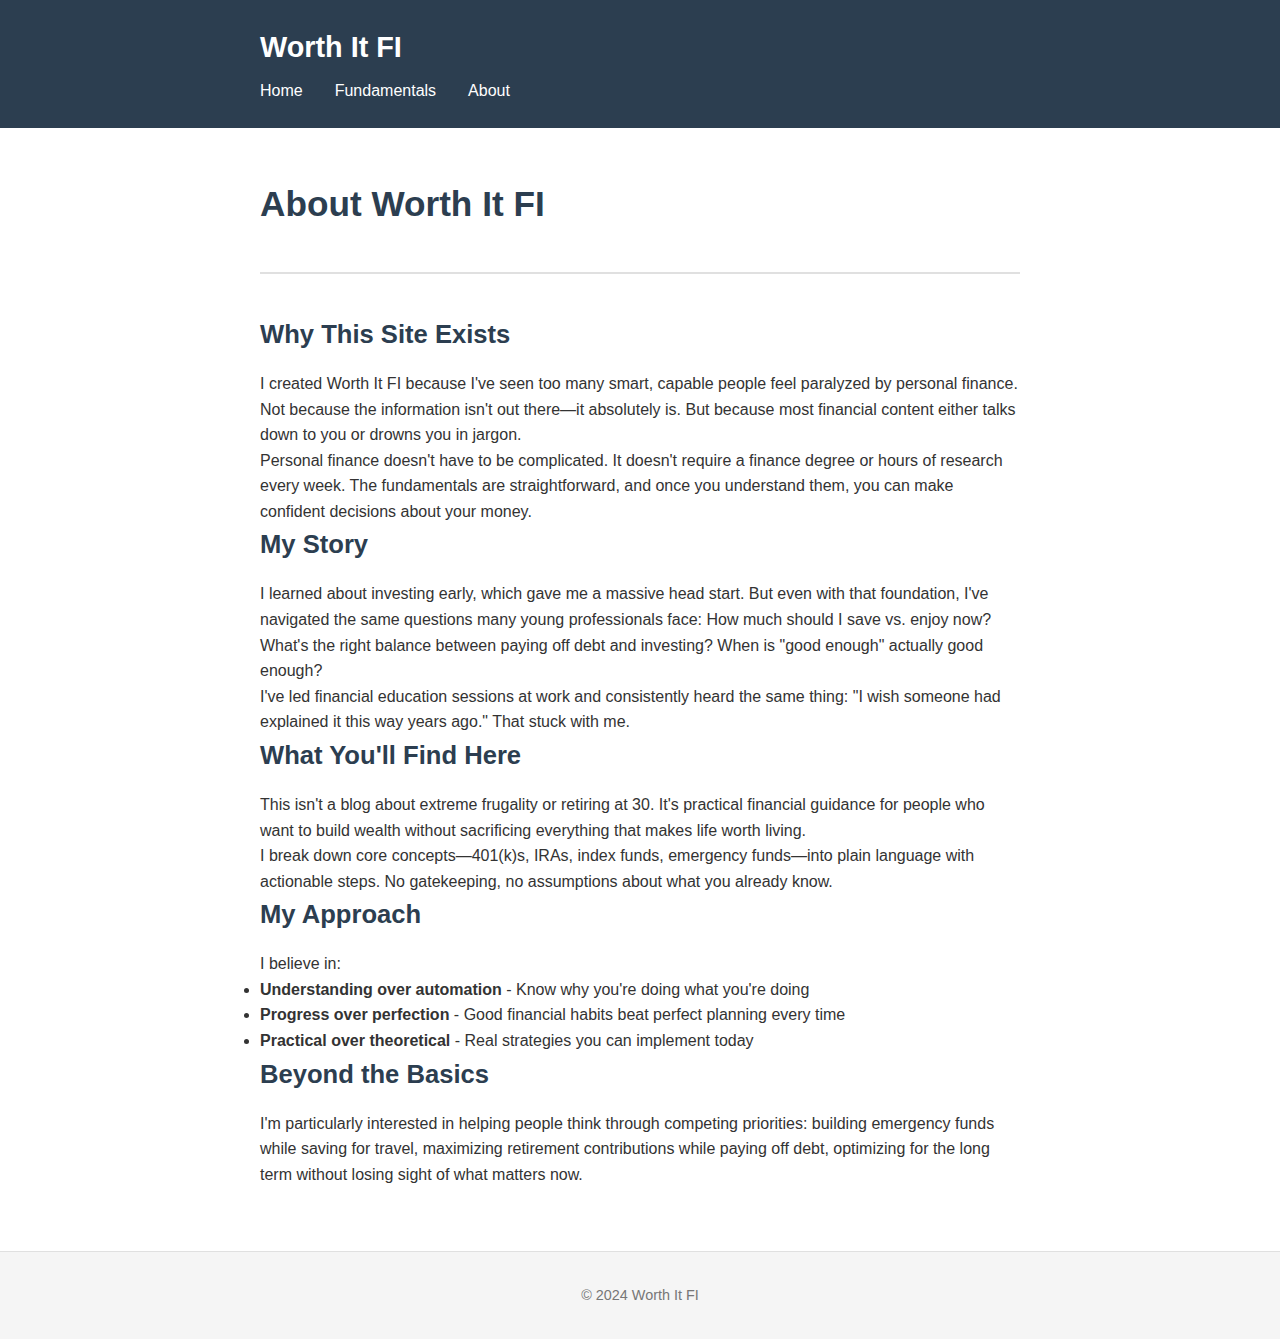
<file: about.html>
<!DOCTYPE html>
<html lang="en">
<head>
    <meta charset="UTF-8">
    <meta name="viewport" content="width=device-width, initial-scale=1.0">
    <title>About - Worth It FI</title>
    <link rel="stylesheet" href="style.css">
</head>
<body>
    <header>
        <div class="container">
            <h1 class="site-title">Worth It FI</h1>
            <nav>
                <ul>
                    <li><a href="index.html">Home</a></li>
                    <li class="dropdown">
                        <a href="#" class="dropbtn">Fundamentals</a>
                        <div class="dropdown-content">
                            <a href="fundamentals/401k-ira-basics.html">401(k) & IRA Overview</a>
                            <a href="fundamentals/401k-basics.html">401(k) Basics</a>
                            <a href="fundamentals/ira-basics.html">IRA Basics</a>
                            <a href="fundamentals/priority-order.html">Priority Order</a>
                            <a href="fundamentals/emergency-fund-101.html">Emergency Fund 101</a>
                            <a href="fundamentals/wealth-milestones.html">Wealth Building Milestones</a>
                            <a href="#" class="coming-soon">Budgeting That Actually Works <span>(Coming Soon)</span></a>
                            <a href="#" class="coming-soon">Index Fund Investing <span>(Coming Soon)</span></a>
                        </div>
                    </li>
                    <li><a href="about.html">About</a></li>
                </ul>
            </nav>
        </div>
    </header>

    <main class="container">
        <section class="hero">
            <h2>About Worth It FI</h2>
        </section>

        <section class="content">
            <h3>Why This Site Exists</h3>
            <p>I created Worth It FI because I've seen too many smart, capable people feel paralyzed by personal finance. Not because the information isn't out there—it absolutely is. But because most financial content either talks down to you or drowns you in jargon.</p>
            
            <p>Personal finance doesn't have to be complicated. It doesn't require a finance degree or hours of research every week. The fundamentals are straightforward, and once you understand them, you can make confident decisions about your money.</p>

            <h3>My Story</h3>
            <p>I learned about investing early, which gave me a massive head start. But even with that foundation, I've navigated the same questions many young professionals face: How much should I save vs. enjoy now? What's the right balance between paying off debt and investing? When is "good enough" actually good enough?</p>
            
            <p>I've led financial education sessions at work and consistently heard the same thing: "I wish someone had explained it this way years ago." That stuck with me.</p>

            <h3>What You'll Find Here</h3>
            <p>This isn't a blog about extreme frugality or retiring at 30. It's practical financial guidance for people who want to build wealth without sacrificing everything that makes life worth living.</p>
            
            <p>I break down core concepts—401(k)s, IRAs, index funds, emergency funds—into plain language with actionable steps. No gatekeeping, no assumptions about what you already know.</p>

            <h3>My Approach</h3>
            <p>I believe in:</p>
            <ul>
                <li><strong>Understanding over automation</strong> - Know why you're doing what you're doing</li>
                <li><strong>Progress over perfection</strong> - Good financial habits beat perfect planning every time</li>
                <li><strong>Practical over theoretical</strong> - Real strategies you can implement today</li>
            </ul>

            <h3>Beyond the Basics</h3>
            <p>I'm particularly interested in helping people think through competing priorities: building emergency funds while saving for travel, maximizing retirement contributions while paying off debt, optimizing for the long term without losing sight of what matters now.</p>
        </section>
    </main>

    <footer>
        <div class="container">
            <p>&copy; 2024 Worth It FI</p>
        </div>
    </footer>
</body>
</html>
</file>
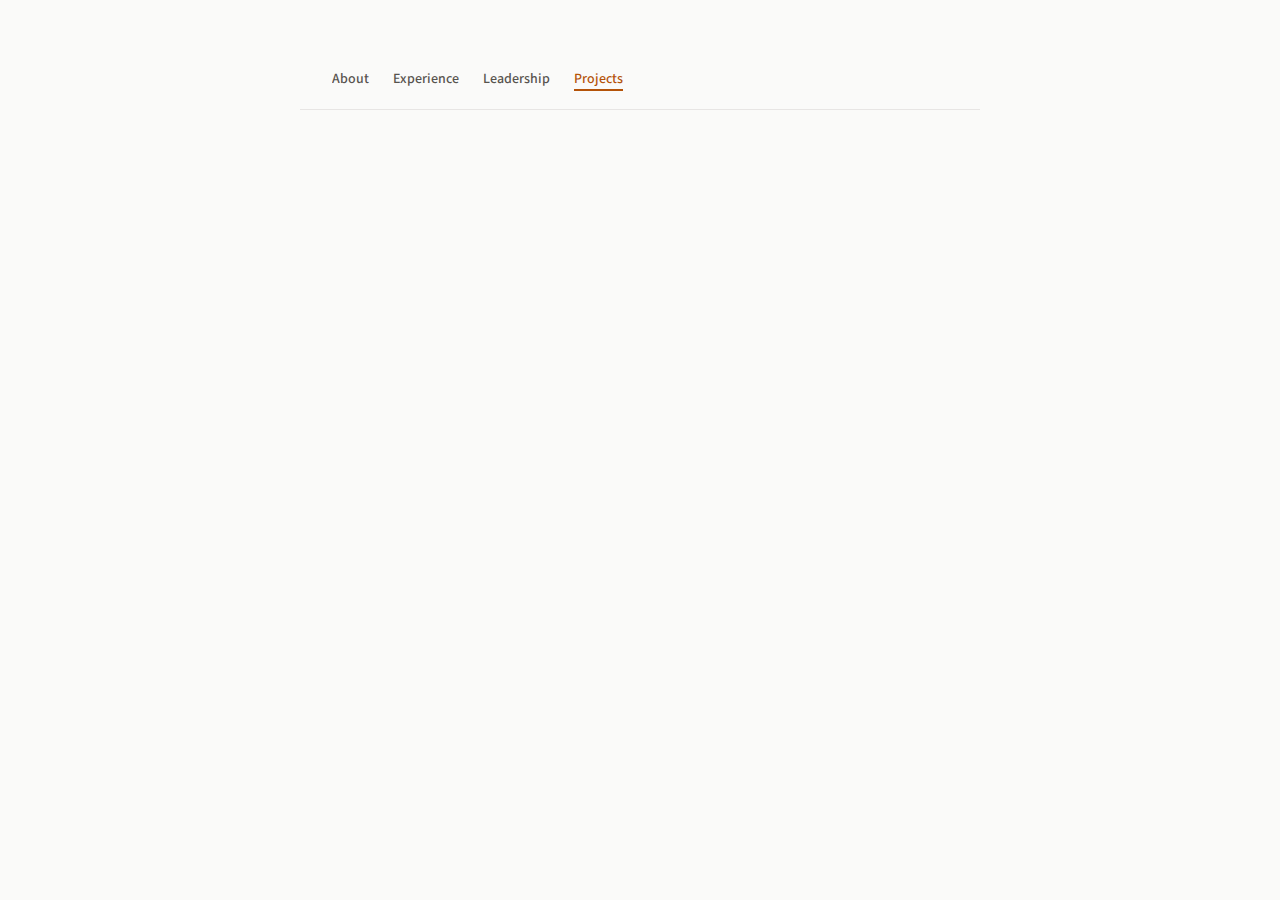
<file: projects.html>
<!DOCTYPE html>
<html lang="en">
<head>
  <meta charset="UTF-8">
  <meta name="viewport" content="width=device-width, initial-scale=1.0">
  <title>Projects — Thomas Detillion</title>
  <meta name="description" content="Things I'm building and places to find me online.">
  <link rel="preconnect" href="https://fonts.googleapis.com">
  <link rel="preconnect" href="https://fonts.gstatic.com" crossorigin>
  <link href="https://fonts.googleapis.com/css2?family=Libre+Baskerville:wght@400;700&family=Source+Sans+3:wght@400;500;600&display=swap" rel="stylesheet">
  <style>
    /* ========================================
       CSS Custom Properties
       ======================================== */
    :root {
      --color-bg: #fafaf9;
      --color-bg-alt: #ffffff;
      --color-text: #1c1917;
      --color-text-muted: #57534e;
      --color-text-light: #78716c;
      --color-accent: #b45309;
      --color-accent-light: #fef3c7;
      --color-border: #e7e5e4;
      --color-border-hover: #d6d3d1;

      --font-serif: 'Libre Baskerville', Georgia, serif;
      --font-sans: 'Source Sans 3', system-ui, -apple-system, sans-serif;

      --spacing-xs: 0.5rem;
      --spacing-sm: 1rem;
      --spacing-md: 1.5rem;
      --spacing-lg: 2rem;
      --spacing-xl: 3rem;
      --spacing-2xl: 5rem;

      --max-width: 680px;
      --border-radius: 8px;
    }

    /* ========================================
       Reset & Base Styles
       ======================================== */
    *, *::before, *::after {
      box-sizing: border-box;
      margin: 0;
      padding: 0;
    }

    html {
      font-size: 16px;
      scroll-behavior: smooth;
    }

    body {
      font-family: var(--font-sans);
      font-size: 1.0625rem;
      line-height: 1.7;
      color: var(--color-text);
      background-color: var(--color-bg);
      -webkit-font-smoothing: antialiased;
      -moz-osx-font-smoothing: grayscale;
    }

    /* ========================================
       Animation Keyframes
       ======================================== */
    @keyframes fadeUp {
      from {
        opacity: 0;
        transform: translateY(20px);
      }
      to {
        opacity: 1;
        transform: translateY(0);
      }
    }

    .animate {
      animation: fadeUp 0.6s ease-out forwards;
      opacity: 0;
    }

    .animate-delay-1 { animation-delay: 0.1s; }
    .animate-delay-2 { animation-delay: 0.2s; }
    .animate-delay-3 { animation-delay: 0.3s; }

    /* ========================================
       Layout
       ======================================== */
    .container {
      max-width: var(--max-width);
      margin: 0 auto;
      padding: var(--spacing-lg) var(--spacing-md);
    }

    section {
      margin-bottom: var(--spacing-2xl);
    }

    /* ========================================
       Typography
       ======================================== */
    h1, h2, h3 {
      font-family: var(--font-serif);
      font-weight: 700;
      line-height: 1.3;
    }

    h1 {
      font-size: 2.5rem;
      letter-spacing: -0.02em;
    }

    p {
      margin-bottom: var(--spacing-sm);
      color: var(--color-text-muted);
    }

    p:last-child {
      margin-bottom: 0;
    }

    a {
      color: var(--color-accent);
      text-decoration: none;
      transition: color 0.2s ease;
    }

    a:hover {
      color: var(--color-text);
    }

    /* ========================================
       Navigation
       ======================================== */
    .nav {
      position: sticky;
      top: 0;
      background-color: var(--color-bg);
      border-bottom: 1px solid var(--color-border);
      z-index: 100;
      margin: 0 calc(-1 * var(--spacing-md));
      padding: 0 var(--spacing-md);
    }

    .nav__list {
      display: flex;
      gap: var(--spacing-md);
      list-style: none;
      overflow-x: auto;
      padding: var(--spacing-sm) 0;
      margin: 0;
      -webkit-overflow-scrolling: touch;
    }

    .nav__list::-webkit-scrollbar {
      display: none;
    }

    .nav__link {
      font-size: 0.875rem;
      font-weight: 500;
      color: var(--color-text-muted);
      text-decoration: none;
      white-space: nowrap;
      transition: color 0.2s ease;
      position: relative;
    }

    .nav__link::after {
      content: '';
      position: absolute;
      bottom: -2px;
      left: 0;
      width: 0;
      height: 2px;
      background-color: var(--color-accent);
      transition: width 0.2s ease;
    }

    .nav__link:hover::after {
      width: 100%;
    }

    .nav__link:hover,
    .nav__link--active {
      color: var(--color-text);
    }

    .nav__link--active {
      color: var(--color-accent);
    }

    .nav__link--active::after {
      width: 100%;
    }

    /* ========================================
       Page Header
       ======================================== */
    .page-header {
      padding: var(--spacing-xl) 0;
    }

    .page-header__title {
      font-family: var(--font-serif);
      font-size: 1.375rem;
      font-weight: 700;
      margin-bottom: var(--spacing-sm);
    }

    .page-header__intro {
      font-size: 1.0625rem;
      color: var(--color-text-muted);
    }

    /* ========================================
       Projects/Links Cards
       ======================================== */
    .link-card {
      display: flex;
      align-items: center;
      gap: var(--spacing-sm);
      background: var(--color-bg-alt);
      border: 1px solid var(--color-border);
      border-radius: var(--border-radius);
      padding: var(--spacing-md);
      text-decoration: none;
      transition: transform 0.2s ease, border-color 0.2s ease, box-shadow 0.2s ease;
    }

    .link-card:hover {
      transform: translateY(-4px);
      border-color: var(--color-border-hover);
      box-shadow: 0 8px 16px rgba(0, 0, 0, 0.08);
    }

    .link-card:hover .link-card__arrow {
      transform: translateX(4px);
    }

    .link-card__icon {
      width: 40px;
      height: 40px;
      display: flex;
      align-items: center;
      justify-content: center;
      background-color: var(--color-bg);
      border-radius: var(--border-radius);
      flex-shrink: 0;
    }

    .link-card__icon svg {
      width: 20px;
      height: 20px;
      fill: var(--color-text-muted);
    }

    .link-card__content {
      flex: 1;
      min-width: 0;
    }

    .link-card__title {
      font-family: var(--font-serif);
      font-size: 1rem;
      font-weight: 700;
      color: var(--color-text);
      margin-bottom: 0;
    }

    .link-card__subtitle {
      font-size: 0.875rem;
      color: var(--color-text-light);
      margin-bottom: 0;
    }

    .link-card__arrow {
      width: 20px;
      height: 20px;
      color: var(--color-text-light);
      transition: transform 0.2s ease;
      flex-shrink: 0;
    }

    .link-card__arrow svg {
      width: 100%;
      height: 100%;
      fill: currentColor;
    }

    .links-grid {
      display: grid;
      gap: var(--spacing-sm);
    }

    /* ========================================
       Footer
       ======================================== */
    .footer {
      padding: var(--spacing-xl) 0;
      border-top: 1px solid var(--color-border);
      text-align: center;
    }

    .footer__copyright {
      font-size: 0.8125rem;
      color: var(--color-text-light);
      margin-bottom: 0;
    }

    /* ========================================
       Responsive Styles
       ======================================== */
    @media (min-width: 640px) {
      .container {
        padding: var(--spacing-xl) var(--spacing-lg);
      }

      h1 {
        font-size: 3rem;
      }

      .nav {
        margin: 0 calc(-1 * var(--spacing-lg));
        padding: 0 var(--spacing-lg);
      }
    }

    @media (max-width: 639px) {
      h1 {
        font-size: 2rem;
      }
    }
  </style>
</head>
<body>
  <div class="container">

    <!-- ========================================
         Navigation
         ======================================== -->
    <nav class="nav">
      <ul class="nav__list">
        <li><a href="index.html#about" class="nav__link">About</a></li>
        <li><a href="index.html#experience" class="nav__link">Experience</a></li>
        <li><a href="index.html#leadership" class="nav__link">Leadership</a></li>
        <li><a href="projects.html" class="nav__link nav__link--active">Projects</a></li>
      </ul>
    </nav>

    <!-- ========================================
         Page Header
         ======================================== -->
    <header class="page-header animate">
      <h1 class="page-header__title">Projects</h1>
      <p class="page-header__intro">Things I'm building and places to find me online.</p>
    </header>

    <!-- ========================================
         Project Cards
         ======================================== -->
    <section class="projects animate animate-delay-1">
      <div class="links-grid">

        <a href="https://linkedin.com/in/thomas-detillion" class="link-card" target="_blank" rel="noopener noreferrer">
          <div class="link-card__icon">
            <svg xmlns="http://www.w3.org/2000/svg" viewBox="0 0 24 24"><path d="M19 0h-14c-2.761 0-5 2.239-5 5v14c0 2.761 2.239 5 5 5h14c2.762 0 5-2.239 5-5v-14c0-2.761-2.238-5-5-5zm-11 19h-3v-11h3v11zm-1.5-12.268c-.966 0-1.75-.79-1.75-1.764s.784-1.764 1.75-1.764 1.75.79 1.75 1.764-.783 1.764-1.75 1.764zm13.5 12.268h-3v-5.604c0-3.368-4-3.113-4 0v5.604h-3v-11h3v1.765c1.396-2.586 7-2.777 7 2.476v6.759z"/></svg>
          </div>
          <div class="link-card__content">
            <p class="link-card__title">LinkedIn</p>
            <p class="link-card__subtitle">Connect with me</p>
          </div>
          <div class="link-card__arrow">
            <svg xmlns="http://www.w3.org/2000/svg" viewBox="0 0 24 24"><path d="M8.59 16.59L13.17 12 8.59 7.41 10 6l6 6-6 6-1.41-1.41z"/></svg>
          </div>
        </a>

        <a href="https://tdetillion.github.io/worth-it-fi" class="link-card" target="_blank" rel="noopener noreferrer">
          <div class="link-card__icon">
            <svg xmlns="http://www.w3.org/2000/svg" viewBox="0 0 24 24"><path d="M11.8 10.9c-2.27-.59-3-1.2-3-2.15 0-1.09 1.01-1.85 2.7-1.85 1.78 0 2.44.85 2.5 2.1h2.21c-.07-1.72-1.12-3.3-3.21-3.81V3h-3v2.16c-1.94.42-3.5 1.68-3.5 3.61 0 2.31 1.91 3.46 4.7 4.13 2.5.6 3 1.48 3 2.41 0 .69-.49 1.79-2.7 1.79-2.06 0-2.87-.92-2.98-2.1h-2.2c.12 2.19 1.76 3.42 3.68 3.83V21h3v-2.15c1.95-.37 3.5-1.5 3.5-3.55 0-2.84-2.43-3.81-4.7-4.4z"/></svg>
          </div>
          <div class="link-card__content">
            <p class="link-card__title">Worth It FI</p>
            <p class="link-card__subtitle">Personal finance writing</p>
          </div>
          <div class="link-card__arrow">
            <svg xmlns="http://www.w3.org/2000/svg" viewBox="0 0 24 24"><path d="M8.59 16.59L13.17 12 8.59 7.41 10 6l6 6-6 6-1.41-1.41z"/></svg>
          </div>
        </a>

        <!-- Add more project cards here -->

      </div>
    </section>

    <!-- ========================================
         Footer
         ======================================== -->
    <footer class="footer animate animate-delay-2">
      <p class="footer__copyright">&copy; 2026 Thomas Detillion</p>
    </footer>

  </div>
</body>
</html>
</file>
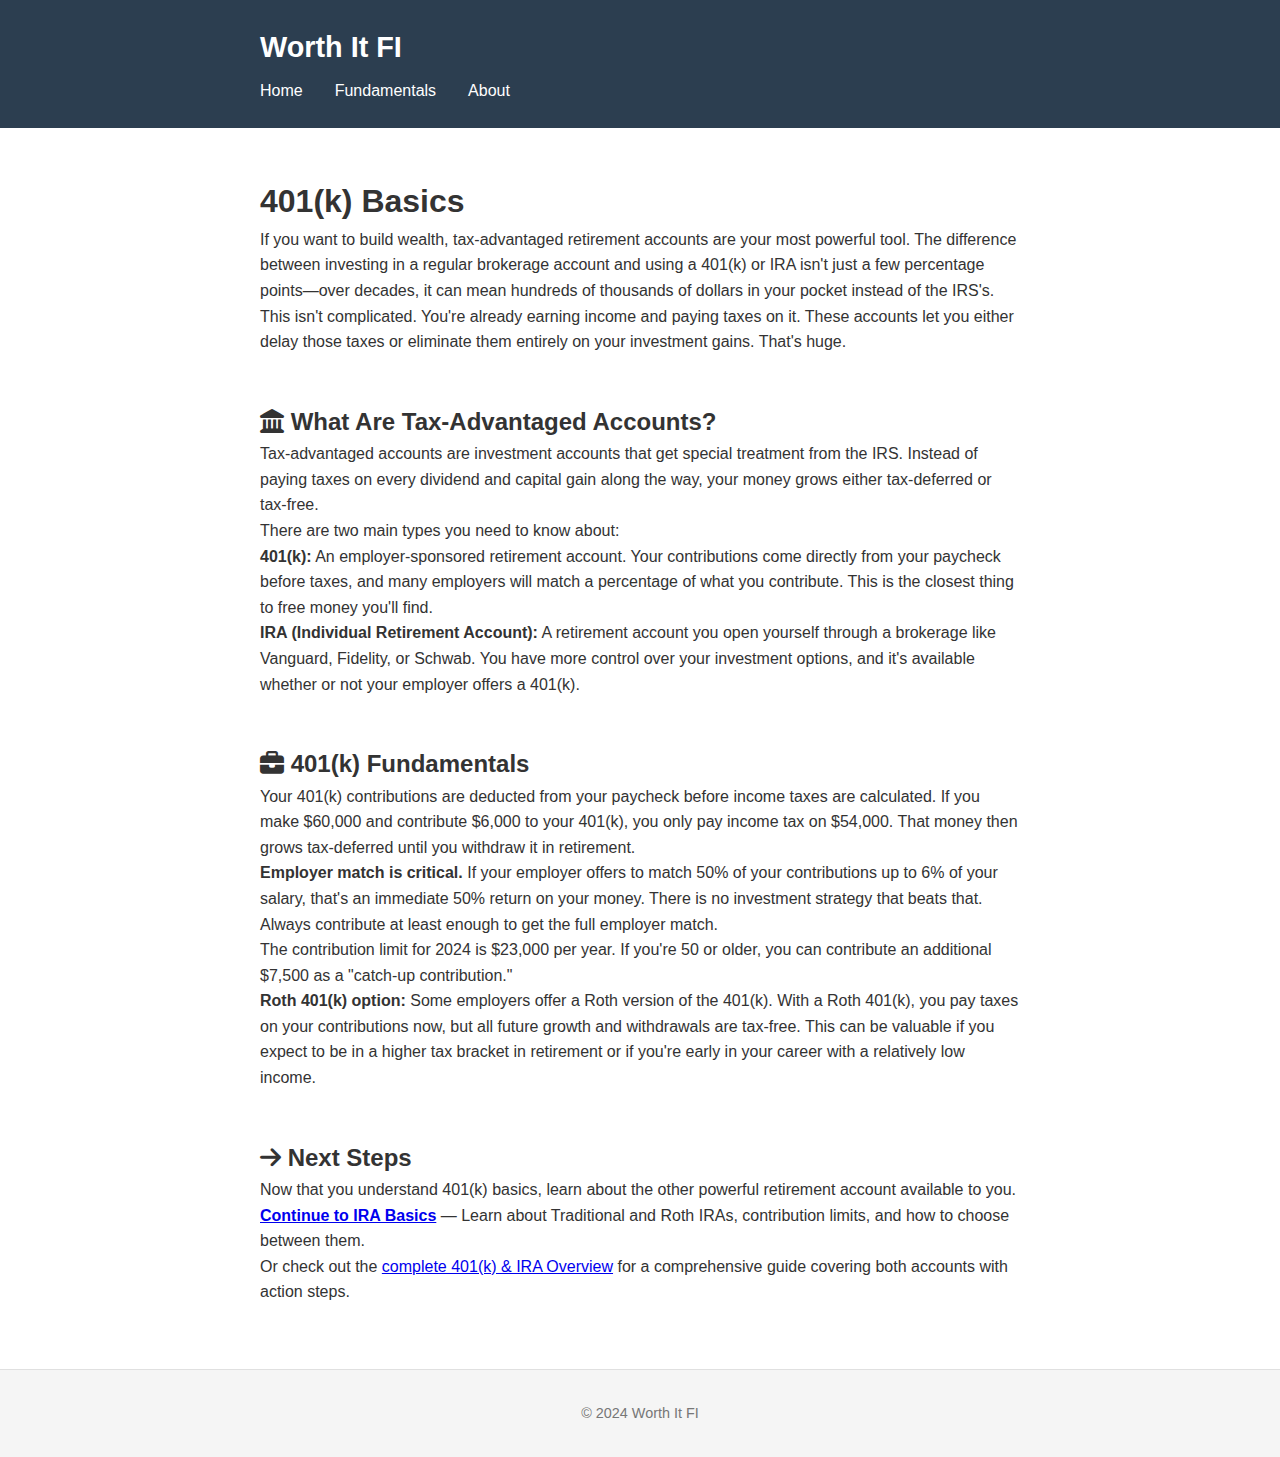
<file: fundamentals/401k-basics.html>
<!DOCTYPE html>
<html lang="en">
<head>
    <meta charset="UTF-8">
    <meta name="viewport" content="width=device-width, initial-scale=1.0">
    <title>401(k) Basics - Worth It FI</title>
    <link rel="stylesheet" href="https://cdnjs.cloudflare.com/ajax/libs/font-awesome/6.5.1/css/all.min.css">
    <link rel="stylesheet" href="../style.css">
</head>
<body>
    <header>
        <div class="container">
            <h1 class="site-title">Worth It FI</h1>
            <nav>
                <ul>
                    <li><a href="../index.html">Home</a></li>
                    <li class="dropdown">
                        <a href="#" class="dropbtn">Fundamentals</a>
                        <div class="dropdown-content">
                            <a href="401k-ira-basics.html">401(k) & IRA Overview</a>
                            <a href="401k-basics.html">401(k) Basics</a>
                            <a href="ira-basics.html">IRA Basics</a>
                            <a href="emergency-fund-101.html">Emergency Fund 101</a>
                            <a href="wealth-milestones.html">Wealth Building Milestones</a>
                            <a href="#" class="coming-soon">Budgeting That Actually Works <span>(Coming Soon)</span></a>
                            <a href="#" class="coming-soon">Index Fund Investing <span>(Coming Soon)</span></a>
                        </div>
                    </li>
                    <li><a href="../about.html">About</a></li>
                </ul>
            </nav>
        </div>
    </header>

    <main class="container">
        <article class="article-content">
            <h1>401(k) Basics</h1>

            <section class="content-section">
                <p>If you want to build wealth, tax-advantaged retirement accounts are your most powerful tool. The difference between investing in a regular brokerage account and using a 401(k) or IRA isn't just a few percentage points—over decades, it can mean hundreds of thousands of dollars in your pocket instead of the IRS's.</p>

                <p>This isn't complicated. You're already earning income and paying taxes on it. These accounts let you either delay those taxes or eliminate them entirely on your investment gains. That's huge.</p>
            </section>

            <section class="content-section">
                <h2><i class="fa-solid fa-landmark"></i> What Are Tax-Advantaged Accounts?</h2>

                <p>Tax-advantaged accounts are investment accounts that get special treatment from the IRS. Instead of paying taxes on every dividend and capital gain along the way, your money grows either tax-deferred or tax-free.</p>

                <p>There are two main types you need to know about:</p>

                <p><strong>401(k):</strong> An employer-sponsored retirement account. Your contributions come directly from your paycheck before taxes, and many employers will match a percentage of what you contribute. This is the closest thing to free money you'll find.</p>

                <p><strong>IRA (Individual Retirement Account):</strong> A retirement account you open yourself through a brokerage like Vanguard, Fidelity, or Schwab. You have more control over your investment options, and it's available whether or not your employer offers a 401(k).</p>
            </section>

            <section class="content-section">
                <h2><i class="fa-solid fa-briefcase"></i> 401(k) Fundamentals</h2>

                <p>Your 401(k) contributions are deducted from your paycheck before income taxes are calculated. If you make $60,000 and contribute $6,000 to your 401(k), you only pay income tax on $54,000. That money then grows tax-deferred until you withdraw it in retirement.</p>

                <p><strong>Employer match is critical.</strong> If your employer offers to match 50% of your contributions up to 6% of your salary, that's an immediate 50% return on your money. There is no investment strategy that beats that. Always contribute at least enough to get the full employer match.</p>

                <p>The contribution limit for 2024 is $23,000 per year. If you're 50 or older, you can contribute an additional $7,500 as a "catch-up contribution."</p>

                <p><strong>Roth 401(k) option:</strong> Some employers offer a Roth version of the 401(k). With a Roth 401(k), you pay taxes on your contributions now, but all future growth and withdrawals are tax-free. This can be valuable if you expect to be in a higher tax bracket in retirement or if you're early in your career with a relatively low income.</p>
            </section>

            <section class="content-section callout-section">
                <h2><i class="fa-solid fa-arrow-right"></i> Next Steps</h2>

                <p>Now that you understand 401(k) basics, learn about the other powerful retirement account available to you.</p>

                <p><strong><a href="ira-basics.html">Continue to IRA Basics</a></strong> — Learn about Traditional and Roth IRAs, contribution limits, and how to choose between them.</p>

                <p>Or check out the <a href="401k-ira-basics.html">complete 401(k) & IRA Overview</a> for a comprehensive guide covering both accounts with action steps.</p>
            </section>

        </article>
    </main>

    <footer>
        <div class="container">
            <p>&copy; 2024 Worth It FI</p>
        </div>
    </footer>
</body>
</html>
</file>
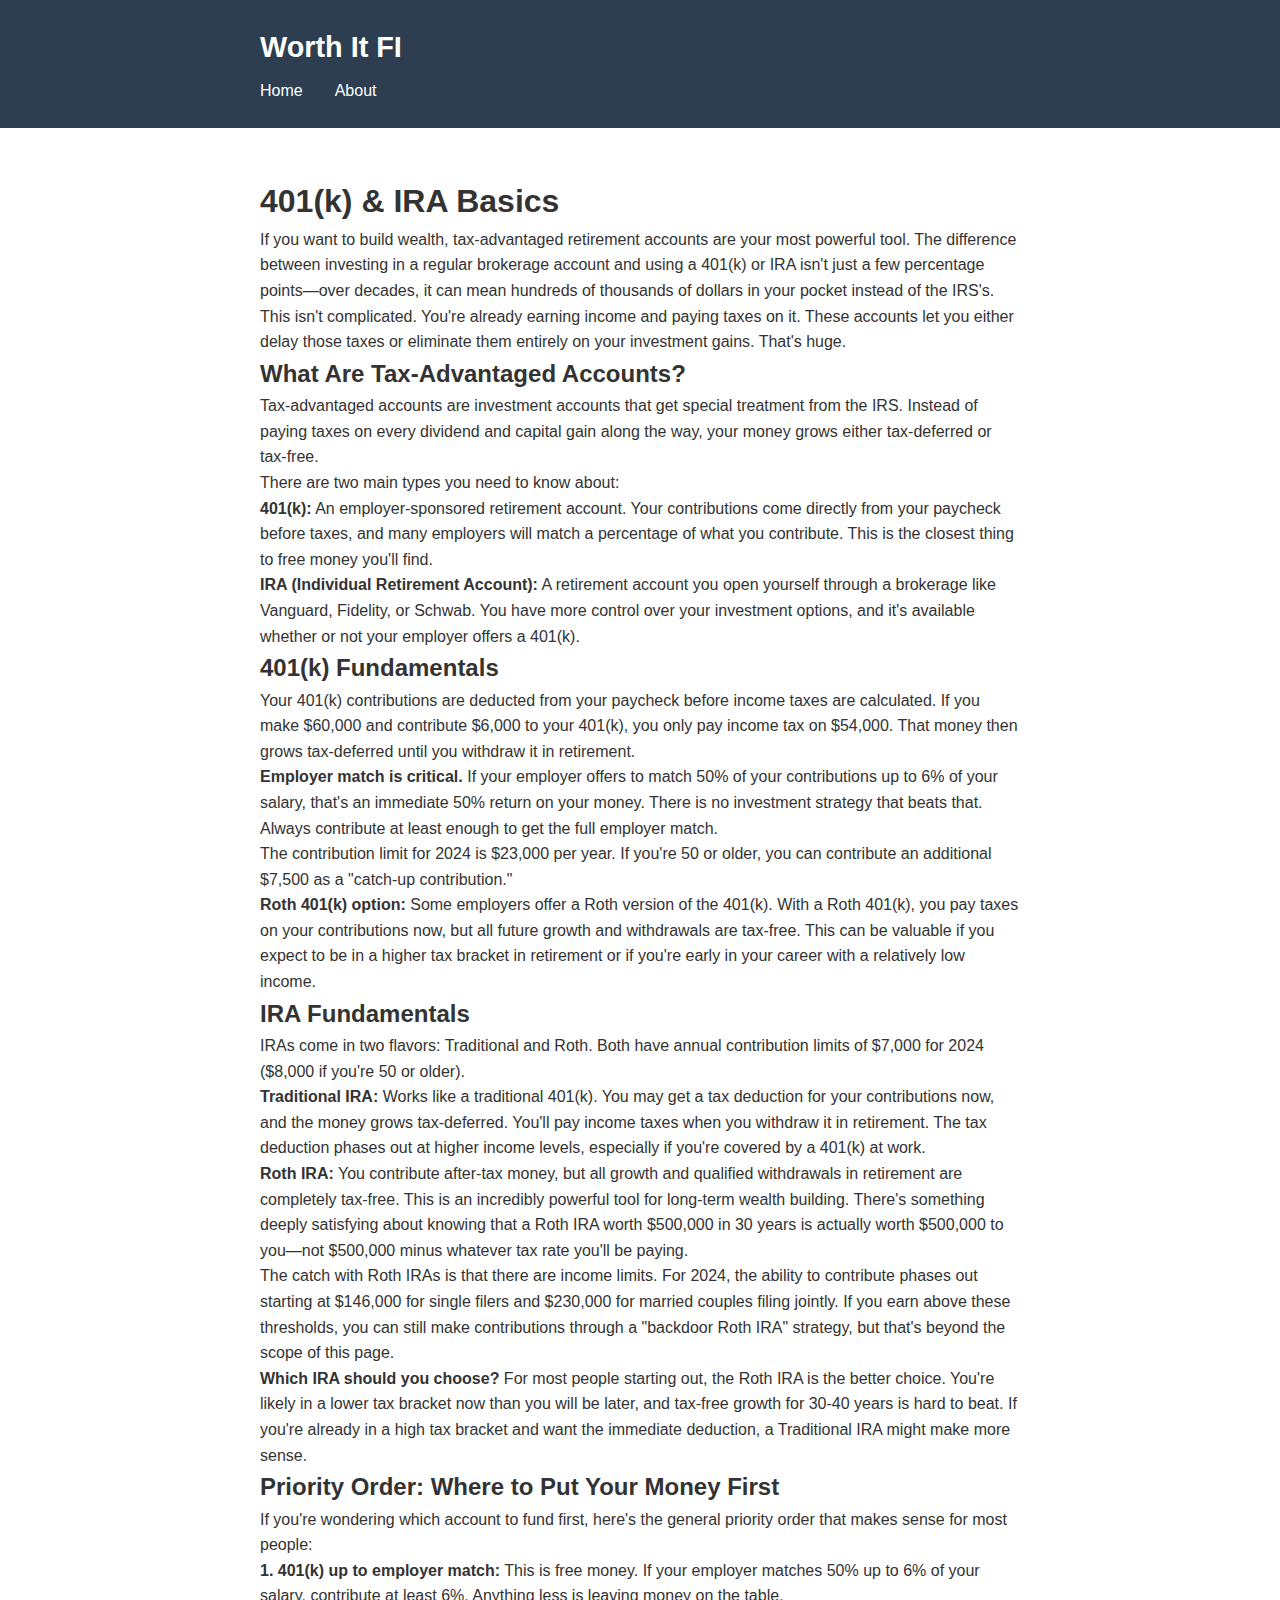
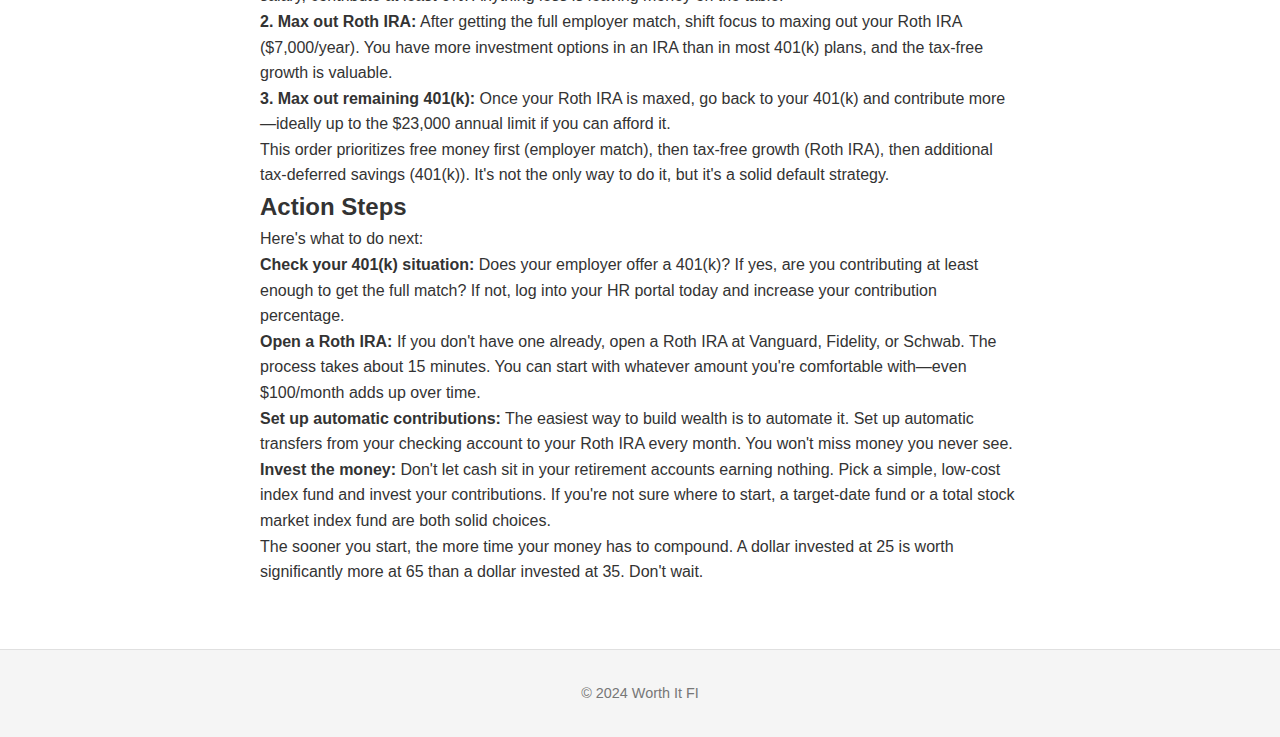
<file: Fundamentals/401k-ira-basics.html>
<!DOCTYPE html>
<html lang="en">
<head>
    <meta charset="UTF-8">
    <meta name="viewport" content="width=device-width, initial-scale=1.0">
    <title>401(k) & IRA Basics - Worth It FI</title>
    <link rel="stylesheet" href="../style.css">
</head>
<body>
    <header>
        <div class="container">
            <h1 class="site-title"><a href="../index.html" style="color: white; text-decoration: none;">Worth It FI</a></h1>
            <nav>
                <ul>
                    <li><a href="../index.html">Home</a></li>
                    <li><a href="../about.html">About</a></li>
                </ul>
            </nav>
        </div>
    </header>

    <main class="container">
        <article class="article-content">
            <h1>401(k) & IRA Basics</h1>
            
            <p>If you want to build wealth, tax-advantaged retirement accounts are your most powerful tool. The difference between investing in a regular brokerage account and using a 401(k) or IRA isn't just a few percentage points—over decades, it can mean hundreds of thousands of dollars in your pocket instead of the IRS's.</p>

            <p>This isn't complicated. You're already earning income and paying taxes on it. These accounts let you either delay those taxes or eliminate them entirely on your investment gains. That's huge.</p>

            <h2>What Are Tax-Advantaged Accounts?</h2>

            <p>Tax-advantaged accounts are investment accounts that get special treatment from the IRS. Instead of paying taxes on every dividend and capital gain along the way, your money grows either tax-deferred or tax-free.</p>

            <p>There are two main types you need to know about:</p>

            <p><strong>401(k):</strong> An employer-sponsored retirement account. Your contributions come directly from your paycheck before taxes, and many employers will match a percentage of what you contribute. This is the closest thing to free money you'll find.</p>

            <p><strong>IRA (Individual Retirement Account):</strong> A retirement account you open yourself through a brokerage like Vanguard, Fidelity, or Schwab. You have more control over your investment options, and it's available whether or not your employer offers a 401(k).</p>

            <h2>401(k) Fundamentals</h2>

            <p>Your 401(k) contributions are deducted from your paycheck before income taxes are calculated. If you make $60,000 and contribute $6,000 to your 401(k), you only pay income tax on $54,000. That money then grows tax-deferred until you withdraw it in retirement.</p>

            <p><strong>Employer match is critical.</strong> If your employer offers to match 50% of your contributions up to 6% of your salary, that's an immediate 50% return on your money. There is no investment strategy that beats that. Always contribute at least enough to get the full employer match.</p>

            <p>The contribution limit for 2024 is $23,000 per year. If you're 50 or older, you can contribute an additional $7,500 as a "catch-up contribution."</p>

            <p><strong>Roth 401(k) option:</strong> Some employers offer a Roth version of the 401(k). With a Roth 401(k), you pay taxes on your contributions now, but all future growth and withdrawals are tax-free. This can be valuable if you expect to be in a higher tax bracket in retirement or if you're early in your career with a relatively low income.</p>

            <h2>IRA Fundamentals</h2>

            <p>IRAs come in two flavors: Traditional and Roth. Both have annual contribution limits of $7,000 for 2024 ($8,000 if you're 50 or older).</p>

            <p><strong>Traditional IRA:</strong> Works like a traditional 401(k). You may get a tax deduction for your contributions now, and the money grows tax-deferred. You'll pay income taxes when you withdraw it in retirement. The tax deduction phases out at higher income levels, especially if you're covered by a 401(k) at work.</p>

            <p><strong>Roth IRA:</strong> You contribute after-tax money, but all growth and qualified withdrawals in retirement are completely tax-free. This is an incredibly powerful tool for long-term wealth building. There's something deeply satisfying about knowing that a Roth IRA worth $500,000 in 30 years is actually worth $500,000 to you—not $500,000 minus whatever tax rate you'll be paying.</p>

            <p>The catch with Roth IRAs is that there are income limits. For 2024, the ability to contribute phases out starting at $146,000 for single filers and $230,000 for married couples filing jointly. If you earn above these thresholds, you can still make contributions through a "backdoor Roth IRA" strategy, but that's beyond the scope of this page.</p>

            <p><strong>Which IRA should you choose?</strong> For most people starting out, the Roth IRA is the better choice. You're likely in a lower tax bracket now than you will be later, and tax-free growth for 30-40 years is hard to beat. If you're already in a high tax bracket and want the immediate deduction, a Traditional IRA might make more sense.</p>

            <h2>Priority Order: Where to Put Your Money First</h2>

            <p>If you're wondering which account to fund first, here's the general priority order that makes sense for most people:</p>

            <p><strong>1. 401(k) up to employer match:</strong> This is free money. If your employer matches 50% up to 6% of your salary, contribute at least 6%. Anything less is leaving money on the table.</p>

            <p><strong>2. Max out Roth IRA:</strong> After getting the full employer match, shift focus to maxing out your Roth IRA ($7,000/year). You have more investment options in an IRA than in most 401(k) plans, and the tax-free growth is valuable.</p>

            <p><strong>3. Max out remaining 401(k):</strong> Once your Roth IRA is maxed, go back to your 401(k) and contribute more—ideally up to the $23,000 annual limit if you can afford it.</p>

            <p>This order prioritizes free money first (employer match), then tax-free growth (Roth IRA), then additional tax-deferred savings (401(k)). It's not the only way to do it, but it's a solid default strategy.</p>

            <h2>Action Steps</h2>

            <p>Here's what to do next:</p>

            <p><strong>Check your 401(k) situation:</strong> Does your employer offer a 401(k)? If yes, are you contributing at least enough to get the full match? If not, log into your HR portal today and increase your contribution percentage.</p>

            <p><strong>Open a Roth IRA:</strong> If you don't have one already, open a Roth IRA at Vanguard, Fidelity, or Schwab. The process takes about 15 minutes. You can start with whatever amount you're comfortable with—even $100/month adds up over time.</p>

            <p><strong>Set up automatic contributions:</strong> The easiest way to build wealth is to automate it. Set up automatic transfers from your checking account to your Roth IRA every month. You won't miss money you never see.</p>

            <p><strong>Invest the money:</strong> Don't let cash sit in your retirement accounts earning nothing. Pick a simple, low-cost index fund and invest your contributions. If you're not sure where to start, a target-date fund or a total stock market index fund are both solid choices.</p>

            <p>The sooner you start, the more time your money has to compound. A dollar invested at 25 is worth significantly more at 65 than a dollar invested at 35. Don't wait.</p>

        </article>
    </main>

    <footer>
        <div class="container">
            <p>&copy; 2024 Worth It FI</p>
        </div>
    </footer>
</body>
</html>
</file>
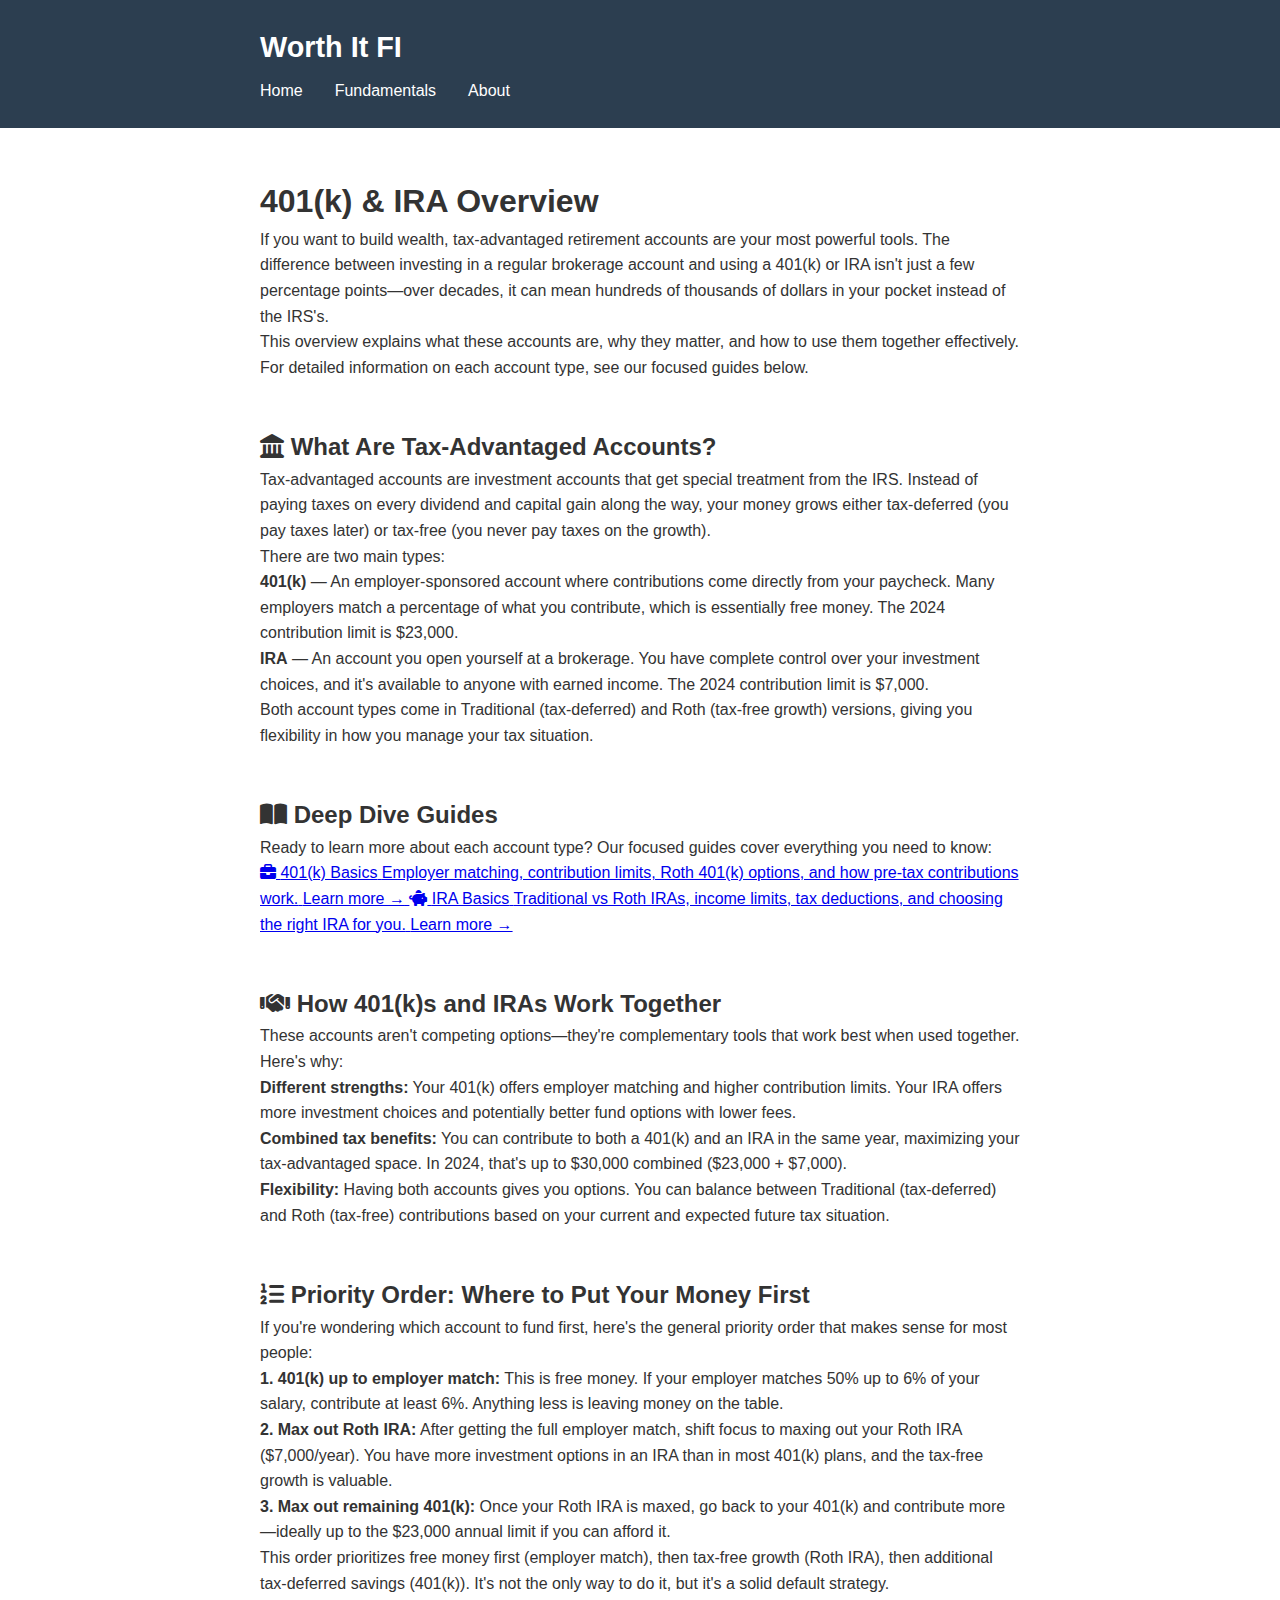
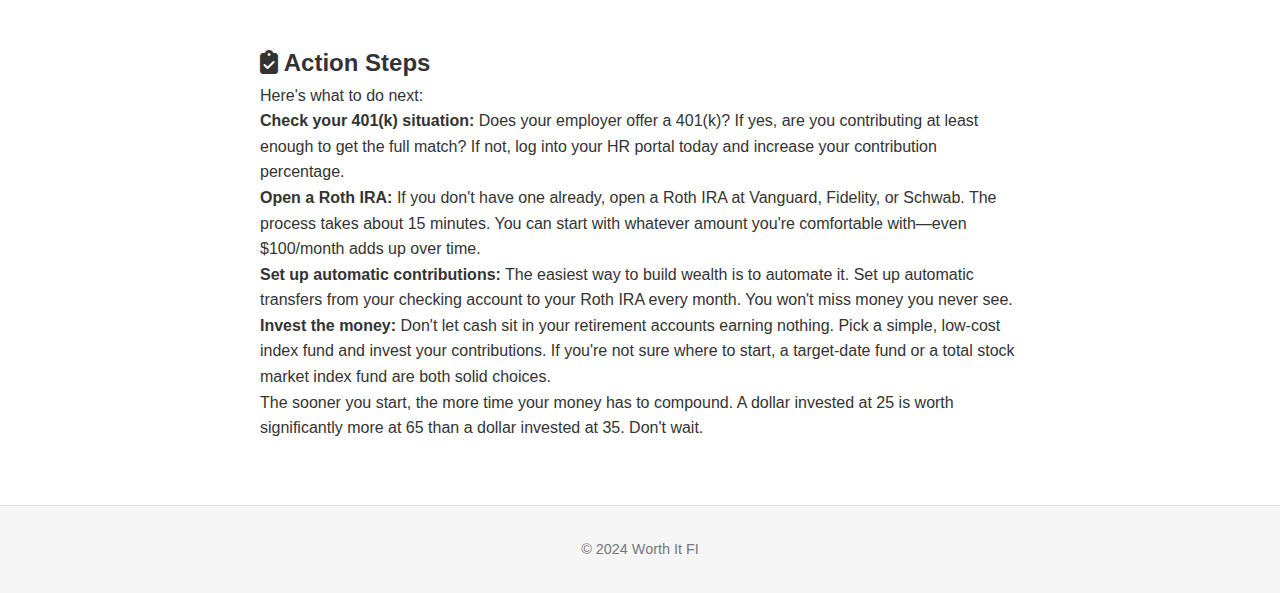
<file: fundamentals/401k-ira-basics.html>
<!DOCTYPE html>
<html lang="en">
<head>
    <meta charset="UTF-8">
    <meta name="viewport" content="width=device-width, initial-scale=1.0">
    <title>401(k) & IRA Overview - Worth It FI</title>
    <link rel="stylesheet" href="https://cdnjs.cloudflare.com/ajax/libs/font-awesome/6.5.1/css/all.min.css">
    <link rel="stylesheet" href="../style.css">
</head>
<body>
    <header>
        <div class="container">
            <h1 class="site-title">Worth It FI</h1>
            <nav>
                <ul>
                    <li><a href="../index.html">Home</a></li>
                    <li class="dropdown">
                        <a href="#" class="dropbtn">Fundamentals</a>
                        <div class="dropdown-content">
                            <a href="401k-ira-basics.html">401(k) & IRA Overview</a>
                            <a href="401k-basics.html">401(k) Basics</a>
                            <a href="ira-basics.html">IRA Basics</a>
                            <a href="emergency-fund-101.html">Emergency Fund 101</a>
                            <a href="wealth-milestones.html">Wealth Building Milestones</a>
                            <a href="#" class="coming-soon">Budgeting That Actually Works <span>(Coming Soon)</span></a>
                            <a href="#" class="coming-soon">Index Fund Investing <span>(Coming Soon)</span></a>
                        </div>
                    </li>
                    <li><a href="../about.html">About</a></li>
                </ul>
            </nav>
        </div>
    </header>

    <main class="container">
        <article class="article-content">
            <h1>401(k) & IRA Overview</h1>

            <section class="content-section">
                <p>If you want to build wealth, tax-advantaged retirement accounts are your most powerful tools. The difference between investing in a regular brokerage account and using a 401(k) or IRA isn't just a few percentage points—over decades, it can mean hundreds of thousands of dollars in your pocket instead of the IRS's.</p>

                <p>This overview explains what these accounts are, why they matter, and how to use them together effectively. For detailed information on each account type, see our focused guides below.</p>
            </section>

            <section class="content-section">
                <h2><i class="fa-solid fa-landmark"></i> What Are Tax-Advantaged Accounts?</h2>

                <p>Tax-advantaged accounts are investment accounts that get special treatment from the IRS. Instead of paying taxes on every dividend and capital gain along the way, your money grows either tax-deferred (you pay taxes later) or tax-free (you never pay taxes on the growth).</p>

                <p>There are two main types:</p>

                <p><strong>401(k)</strong> — An employer-sponsored account where contributions come directly from your paycheck. Many employers match a percentage of what you contribute, which is essentially free money. The 2024 contribution limit is $23,000.</p>

                <p><strong>IRA</strong> — An account you open yourself at a brokerage. You have complete control over your investment choices, and it's available to anyone with earned income. The 2024 contribution limit is $7,000.</p>

                <p>Both account types come in Traditional (tax-deferred) and Roth (tax-free growth) versions, giving you flexibility in how you manage your tax situation.</p>
            </section>

            <section class="content-section link-cards">
                <h2><i class="fa-solid fa-book-open"></i> Deep Dive Guides</h2>

                <p>Ready to learn more about each account type? Our focused guides cover everything you need to know:</p>

                <div class="guide-links">
                    <a href="401k-basics.html" class="guide-link">
                        <i class="fa-solid fa-briefcase"></i>
                        <span class="guide-link-title">401(k) Basics</span>
                        <span class="guide-link-desc">Employer matching, contribution limits, Roth 401(k) options, and how pre-tax contributions work.</span>
                        <span class="guide-link-arrow">Learn more →</span>
                    </a>

                    <a href="ira-basics.html" class="guide-link">
                        <i class="fa-solid fa-piggy-bank"></i>
                        <span class="guide-link-title">IRA Basics</span>
                        <span class="guide-link-desc">Traditional vs Roth IRAs, income limits, tax deductions, and choosing the right IRA for you.</span>
                        <span class="guide-link-arrow">Learn more →</span>
                    </a>
                </div>
            </section>

            <section class="content-section">
                <h2><i class="fa-solid fa-handshake"></i> How 401(k)s and IRAs Work Together</h2>

                <p>These accounts aren't competing options—they're complementary tools that work best when used together. Here's why:</p>

                <p><strong>Different strengths:</strong> Your 401(k) offers employer matching and higher contribution limits. Your IRA offers more investment choices and potentially better fund options with lower fees.</p>

                <p><strong>Combined tax benefits:</strong> You can contribute to both a 401(k) and an IRA in the same year, maximizing your tax-advantaged space. In 2024, that's up to $30,000 combined ($23,000 + $7,000).</p>

                <p><strong>Flexibility:</strong> Having both accounts gives you options. You can balance between Traditional (tax-deferred) and Roth (tax-free) contributions based on your current and expected future tax situation.</p>
            </section>

            <section class="content-section">
                <h2><i class="fa-solid fa-list-ol"></i> Priority Order: Where to Put Your Money First</h2>

                <p>If you're wondering which account to fund first, here's the general priority order that makes sense for most people:</p>

                <p><strong>1. 401(k) up to employer match:</strong> This is free money. If your employer matches 50% up to 6% of your salary, contribute at least 6%. Anything less is leaving money on the table.</p>

                <p><strong>2. Max out Roth IRA:</strong> After getting the full employer match, shift focus to maxing out your Roth IRA ($7,000/year). You have more investment options in an IRA than in most 401(k) plans, and the tax-free growth is valuable.</p>

                <p><strong>3. Max out remaining 401(k):</strong> Once your Roth IRA is maxed, go back to your 401(k) and contribute more—ideally up to the $23,000 annual limit if you can afford it.</p>

                <p>This order prioritizes free money first (employer match), then tax-free growth (Roth IRA), then additional tax-deferred savings (401(k)). It's not the only way to do it, but it's a solid default strategy.</p>
            </section>

            <section class="content-section">
                <h2><i class="fa-solid fa-clipboard-check"></i> Action Steps</h2>

                <p>Here's what to do next:</p>

                <p><strong>Check your 401(k) situation:</strong> Does your employer offer a 401(k)? If yes, are you contributing at least enough to get the full match? If not, log into your HR portal today and increase your contribution percentage.</p>

                <p><strong>Open a Roth IRA:</strong> If you don't have one already, open a Roth IRA at Vanguard, Fidelity, or Schwab. The process takes about 15 minutes. You can start with whatever amount you're comfortable with—even $100/month adds up over time.</p>

                <p><strong>Set up automatic contributions:</strong> The easiest way to build wealth is to automate it. Set up automatic transfers from your checking account to your Roth IRA every month. You won't miss money you never see.</p>

                <p><strong>Invest the money:</strong> Don't let cash sit in your retirement accounts earning nothing. Pick a simple, low-cost index fund and invest your contributions. If you're not sure where to start, a target-date fund or a total stock market index fund are both solid choices.</p>

                <p>The sooner you start, the more time your money has to compound. A dollar invested at 25 is worth significantly more at 65 than a dollar invested at 35. Don't wait.</p>
            </section>

        </article>
    </main>

    <footer>
        <div class="container">
            <p>&copy; 2024 Worth It FI</p>
        </div>
    </footer>
</body>
</html>
</file>
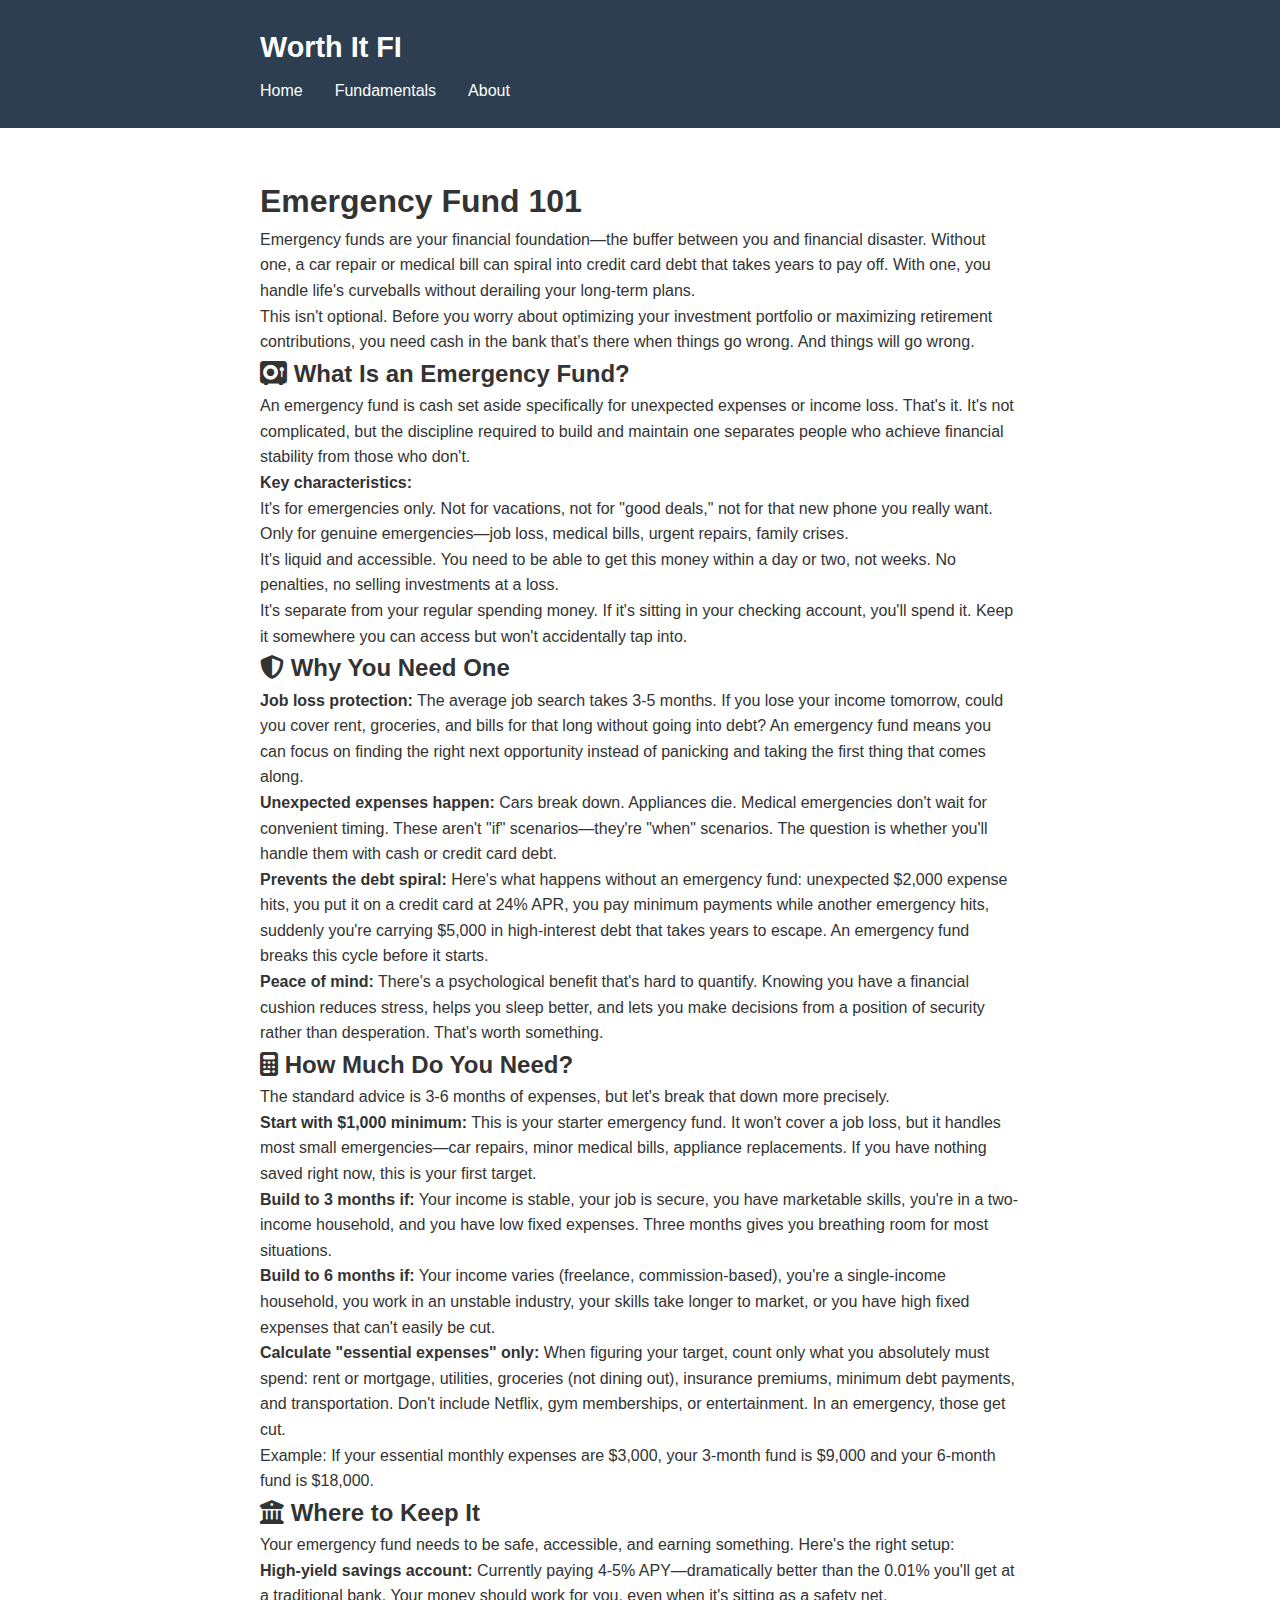
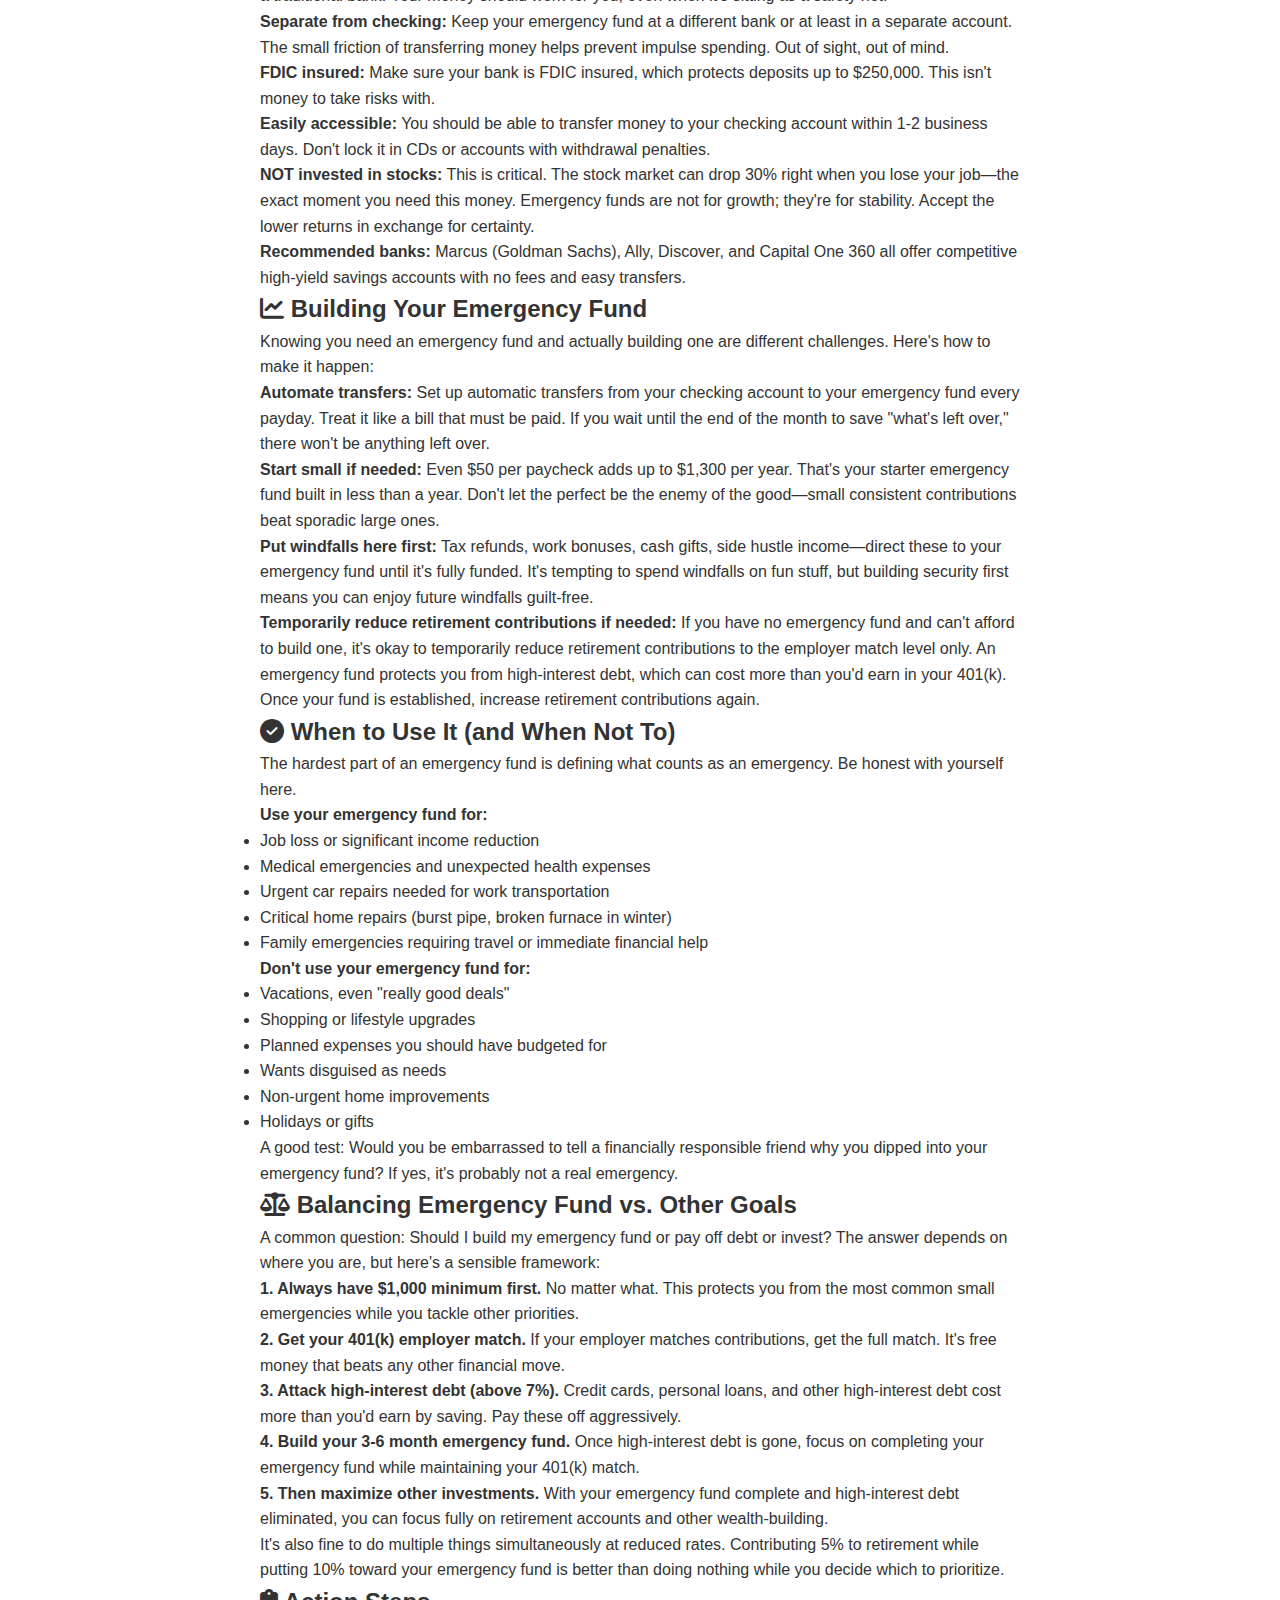
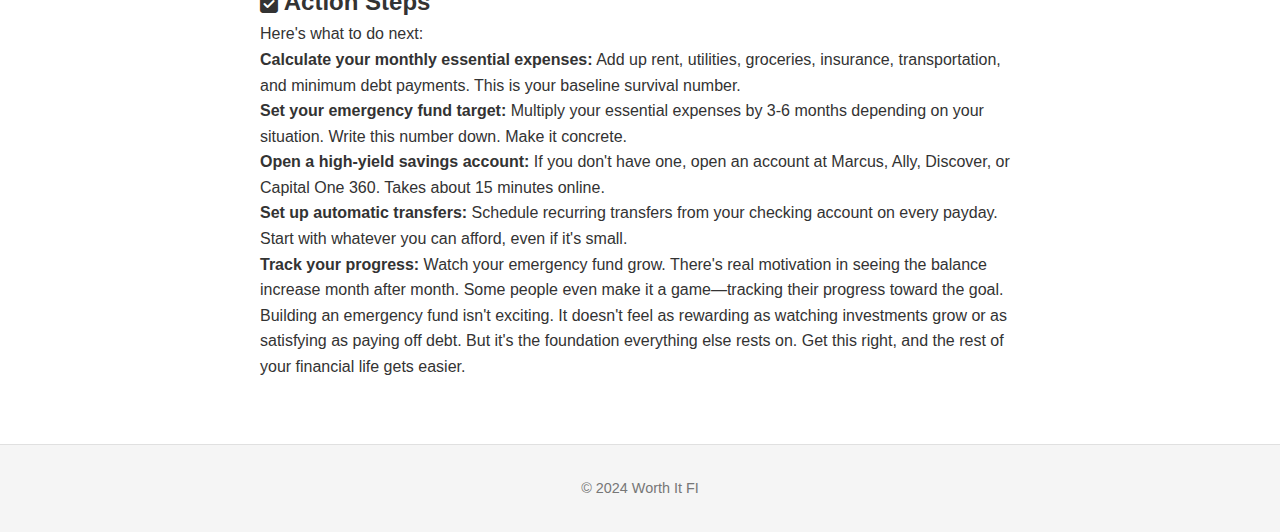
<file: fundamentals/emergency-fund-101.html>
<!DOCTYPE html>
<html lang="en">
<head>
    <meta charset="UTF-8">
    <meta name="viewport" content="width=device-width, initial-scale=1.0">
    <title>Emergency Fund 101 - Worth It FI</title>
    <link rel="stylesheet" href="https://cdnjs.cloudflare.com/ajax/libs/font-awesome/6.5.1/css/all.min.css">
    <link rel="stylesheet" href="../style.css">
</head>
<body>
    <header>
        <div class="container">
            <h1 class="site-title">Worth It FI</h1>
            <nav>
                <ul>
                    <li><a href="../index.html">Home</a></li>
                    <li class="dropdown">
                        <a href="#" class="dropbtn">Fundamentals</a>
                        <div class="dropdown-content">
                            <a href="401k-ira-basics.html">401(k) & IRA Basics</a>
                            <a href="emergency-fund-101.html">Emergency Fund 101</a>
                            <a href="#" class="coming-soon">Budgeting That Actually Works <span>(Coming Soon)</span></a>
                            <a href="#" class="coming-soon">Index Fund Investing <span>(Coming Soon)</span></a>
                        </div>
                    </li>
                    <li><a href="../about.html">About</a></li>
                </ul>
            </nav>
        </div>
    </header>

    <main class="container">
        <article class="article-content">
            <h1>Emergency Fund 101</h1>

            <p>Emergency funds are your financial foundation—the buffer between you and financial disaster. Without one, a car repair or medical bill can spiral into credit card debt that takes years to pay off. With one, you handle life's curveballs without derailing your long-term plans.</p>

            <p>This isn't optional. Before you worry about optimizing your investment portfolio or maximizing retirement contributions, you need cash in the bank that's there when things go wrong. And things will go wrong.</p>

            <h2><i class="fa-solid fa-vault"></i> What Is an Emergency Fund?</h2>

            <p>An emergency fund is cash set aside specifically for unexpected expenses or income loss. That's it. It's not complicated, but the discipline required to build and maintain one separates people who achieve financial stability from those who don't.</p>

            <p><strong>Key characteristics:</strong></p>

            <p>It's for emergencies only. Not for vacations, not for "good deals," not for that new phone you really want. Only for genuine emergencies—job loss, medical bills, urgent repairs, family crises.</p>

            <p>It's liquid and accessible. You need to be able to get this money within a day or two, not weeks. No penalties, no selling investments at a loss.</p>

            <p>It's separate from your regular spending money. If it's sitting in your checking account, you'll spend it. Keep it somewhere you can access but won't accidentally tap into.</p>

            <h2><i class="fa-solid fa-shield-halved"></i> Why You Need One</h2>

            <p><strong>Job loss protection:</strong> The average job search takes 3-5 months. If you lose your income tomorrow, could you cover rent, groceries, and bills for that long without going into debt? An emergency fund means you can focus on finding the right next opportunity instead of panicking and taking the first thing that comes along.</p>

            <p><strong>Unexpected expenses happen:</strong> Cars break down. Appliances die. Medical emergencies don't wait for convenient timing. These aren't "if" scenarios—they're "when" scenarios. The question is whether you'll handle them with cash or credit card debt.</p>

            <p><strong>Prevents the debt spiral:</strong> Here's what happens without an emergency fund: unexpected $2,000 expense hits, you put it on a credit card at 24% APR, you pay minimum payments while another emergency hits, suddenly you're carrying $5,000 in high-interest debt that takes years to escape. An emergency fund breaks this cycle before it starts.</p>

            <p><strong>Peace of mind:</strong> There's a psychological benefit that's hard to quantify. Knowing you have a financial cushion reduces stress, helps you sleep better, and lets you make decisions from a position of security rather than desperation. That's worth something.</p>

            <h2><i class="fa-solid fa-calculator"></i> How Much Do You Need?</h2>

            <p>The standard advice is 3-6 months of expenses, but let's break that down more precisely.</p>

            <p><strong>Start with $1,000 minimum:</strong> This is your starter emergency fund. It won't cover a job loss, but it handles most small emergencies—car repairs, minor medical bills, appliance replacements. If you have nothing saved right now, this is your first target.</p>

            <p><strong>Build to 3 months if:</strong> Your income is stable, your job is secure, you have marketable skills, you're in a two-income household, and you have low fixed expenses. Three months gives you breathing room for most situations.</p>

            <p><strong>Build to 6 months if:</strong> Your income varies (freelance, commission-based), you're a single-income household, you work in an unstable industry, your skills take longer to market, or you have high fixed expenses that can't easily be cut.</p>

            <p><strong>Calculate "essential expenses" only:</strong> When figuring your target, count only what you absolutely must spend: rent or mortgage, utilities, groceries (not dining out), insurance premiums, minimum debt payments, and transportation. Don't include Netflix, gym memberships, or entertainment. In an emergency, those get cut.</p>

            <p>Example: If your essential monthly expenses are $3,000, your 3-month fund is $9,000 and your 6-month fund is $18,000.</p>

            <h2><i class="fa-solid fa-building-columns"></i> Where to Keep It</h2>

            <p>Your emergency fund needs to be safe, accessible, and earning something. Here's the right setup:</p>

            <p><strong>High-yield savings account:</strong> Currently paying 4-5% APY—dramatically better than the 0.01% you'll get at a traditional bank. Your money should work for you, even when it's sitting as a safety net.</p>

            <p><strong>Separate from checking:</strong> Keep your emergency fund at a different bank or at least in a separate account. The small friction of transferring money helps prevent impulse spending. Out of sight, out of mind.</p>

            <p><strong>FDIC insured:</strong> Make sure your bank is FDIC insured, which protects deposits up to $250,000. This isn't money to take risks with.</p>

            <p><strong>Easily accessible:</strong> You should be able to transfer money to your checking account within 1-2 business days. Don't lock it in CDs or accounts with withdrawal penalties.</p>

            <p><strong>NOT invested in stocks:</strong> This is critical. The stock market can drop 30% right when you lose your job—the exact moment you need this money. Emergency funds are not for growth; they're for stability. Accept the lower returns in exchange for certainty.</p>

            <p><strong>Recommended banks:</strong> Marcus (Goldman Sachs), Ally, Discover, and Capital One 360 all offer competitive high-yield savings accounts with no fees and easy transfers.</p>

            <h2><i class="fa-solid fa-chart-line"></i> Building Your Emergency Fund</h2>

            <p>Knowing you need an emergency fund and actually building one are different challenges. Here's how to make it happen:</p>

            <p><strong>Automate transfers:</strong> Set up automatic transfers from your checking account to your emergency fund every payday. Treat it like a bill that must be paid. If you wait until the end of the month to save "what's left over," there won't be anything left over.</p>

            <p><strong>Start small if needed:</strong> Even $50 per paycheck adds up to $1,300 per year. That's your starter emergency fund built in less than a year. Don't let the perfect be the enemy of the good—small consistent contributions beat sporadic large ones.</p>

            <p><strong>Put windfalls here first:</strong> Tax refunds, work bonuses, cash gifts, side hustle income—direct these to your emergency fund until it's fully funded. It's tempting to spend windfalls on fun stuff, but building security first means you can enjoy future windfalls guilt-free.</p>

            <p><strong>Temporarily reduce retirement contributions if needed:</strong> If you have no emergency fund and can't afford to build one, it's okay to temporarily reduce retirement contributions to the employer match level only. An emergency fund protects you from high-interest debt, which can cost more than you'd earn in your 401(k). Once your fund is established, increase retirement contributions again.</p>

            <h2><i class="fa-solid fa-circle-check"></i> When to Use It (and When Not To)</h2>

            <p>The hardest part of an emergency fund is defining what counts as an emergency. Be honest with yourself here.</p>

            <p><strong>Use your emergency fund for:</strong></p>
            <ul>
                <li>Job loss or significant income reduction</li>
                <li>Medical emergencies and unexpected health expenses</li>
                <li>Urgent car repairs needed for work transportation</li>
                <li>Critical home repairs (burst pipe, broken furnace in winter)</li>
                <li>Family emergencies requiring travel or immediate financial help</li>
            </ul>

            <p><strong>Don't use your emergency fund for:</strong></p>
            <ul>
                <li>Vacations, even "really good deals"</li>
                <li>Shopping or lifestyle upgrades</li>
                <li>Planned expenses you should have budgeted for</li>
                <li>Wants disguised as needs</li>
                <li>Non-urgent home improvements</li>
                <li>Holidays or gifts</li>
            </ul>

            <p>A good test: Would you be embarrassed to tell a financially responsible friend why you dipped into your emergency fund? If yes, it's probably not a real emergency.</p>

            <h2><i class="fa-solid fa-scale-balanced"></i> Balancing Emergency Fund vs. Other Goals</h2>

            <p>A common question: Should I build my emergency fund or pay off debt or invest? The answer depends on where you are, but here's a sensible framework:</p>

            <p><strong>1. Always have $1,000 minimum first.</strong> No matter what. This protects you from the most common small emergencies while you tackle other priorities.</p>

            <p><strong>2. Get your 401(k) employer match.</strong> If your employer matches contributions, get the full match. It's free money that beats any other financial move.</p>

            <p><strong>3. Attack high-interest debt (above 7%).</strong> Credit cards, personal loans, and other high-interest debt cost more than you'd earn by saving. Pay these off aggressively.</p>

            <p><strong>4. Build your 3-6 month emergency fund.</strong> Once high-interest debt is gone, focus on completing your emergency fund while maintaining your 401(k) match.</p>

            <p><strong>5. Then maximize other investments.</strong> With your emergency fund complete and high-interest debt eliminated, you can focus fully on retirement accounts and other wealth-building.</p>

            <p>It's also fine to do multiple things simultaneously at reduced rates. Contributing 5% to retirement while putting 10% toward your emergency fund is better than doing nothing while you decide which to prioritize.</p>

            <h2><i class="fa-solid fa-clipboard-check"></i> Action Steps</h2>

            <p>Here's what to do next:</p>

            <p><strong>Calculate your monthly essential expenses:</strong> Add up rent, utilities, groceries, insurance, transportation, and minimum debt payments. This is your baseline survival number.</p>

            <p><strong>Set your emergency fund target:</strong> Multiply your essential expenses by 3-6 months depending on your situation. Write this number down. Make it concrete.</p>

            <p><strong>Open a high-yield savings account:</strong> If you don't have one, open an account at Marcus, Ally, Discover, or Capital One 360. Takes about 15 minutes online.</p>

            <p><strong>Set up automatic transfers:</strong> Schedule recurring transfers from your checking account on every payday. Start with whatever you can afford, even if it's small.</p>

            <p><strong>Track your progress:</strong> Watch your emergency fund grow. There's real motivation in seeing the balance increase month after month. Some people even make it a game—tracking their progress toward the goal.</p>

            <p>Building an emergency fund isn't exciting. It doesn't feel as rewarding as watching investments grow or as satisfying as paying off debt. But it's the foundation everything else rests on. Get this right, and the rest of your financial life gets easier.</p>

        </article>
    </main>

    <footer>
        <div class="container">
            <p>&copy; 2024 Worth It FI</p>
        </div>
    </footer>
</body>
</html>
</file>
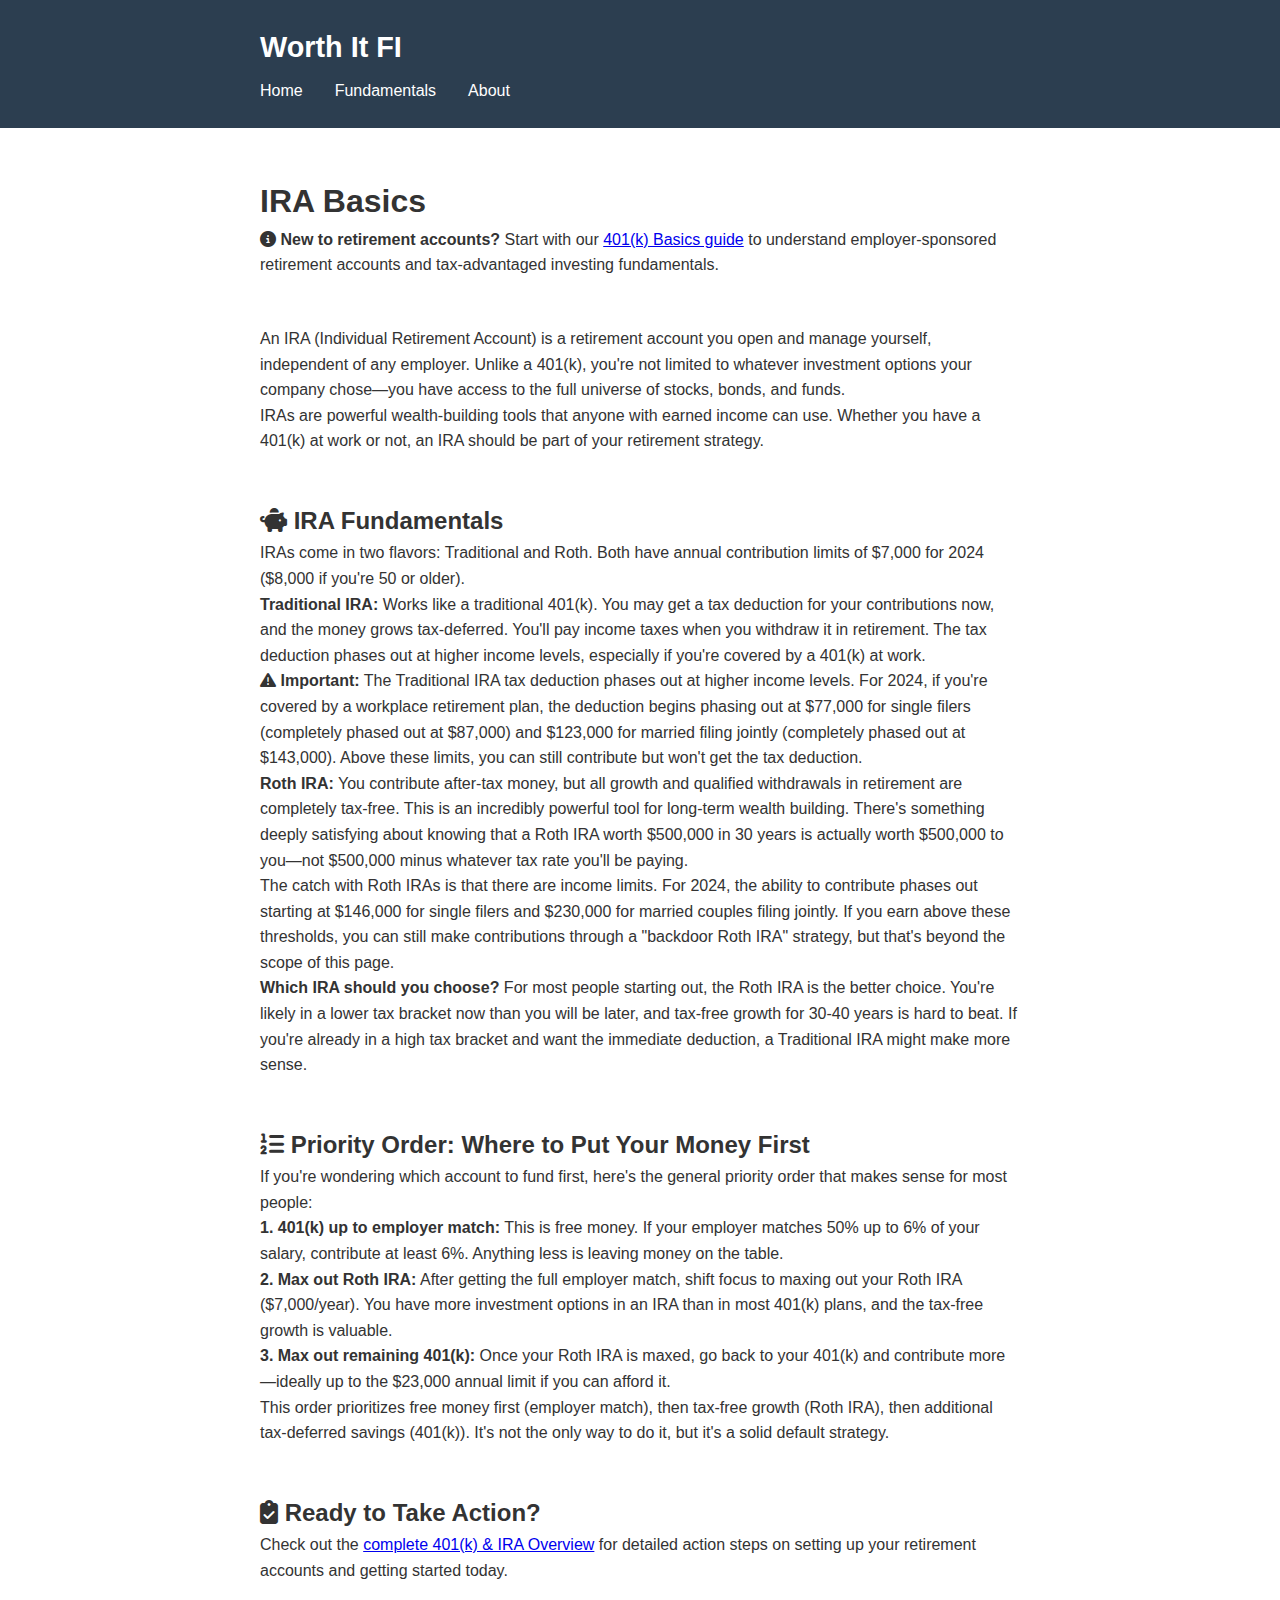
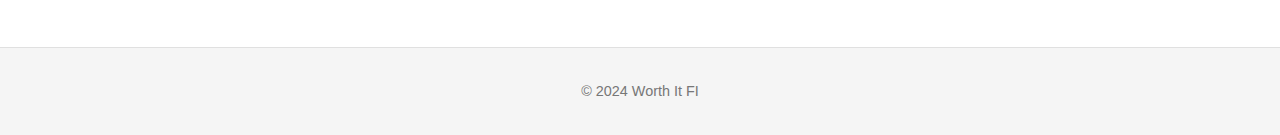
<file: fundamentals/ira-basics.html>
<!DOCTYPE html>
<html lang="en">
<head>
    <meta charset="UTF-8">
    <meta name="viewport" content="width=device-width, initial-scale=1.0">
    <title>IRA Basics - Worth It FI</title>
    <link rel="stylesheet" href="https://cdnjs.cloudflare.com/ajax/libs/font-awesome/6.5.1/css/all.min.css">
    <link rel="stylesheet" href="../style.css">
</head>
<body>
    <header>
        <div class="container">
            <h1 class="site-title">Worth It FI</h1>
            <nav>
                <ul>
                    <li><a href="../index.html">Home</a></li>
                    <li class="dropdown">
                        <a href="#" class="dropbtn">Fundamentals</a>
                        <div class="dropdown-content">
                            <a href="401k-ira-basics.html">401(k) & IRA Overview</a>
                            <a href="401k-basics.html">401(k) Basics</a>
                            <a href="ira-basics.html">IRA Basics</a>
                            <a href="priority-order.html">Priority Order</a>
                            <a href="emergency-fund-101.html">Emergency Fund 101</a>
                            <a href="wealth-milestones.html">Wealth Building Milestones</a>
                            <a href="#" class="coming-soon">Budgeting That Actually Works <span>(Coming Soon)</span></a>
                            <a href="#" class="coming-soon">Index Fund Investing <span>(Coming Soon)</span></a>
                        </div>
                    </li>
                    <li><a href="../about.html">About</a></li>
                </ul>
            </nav>
        </div>
    </header>

    <main class="container">
        <article class="article-content">
            <h1>IRA Basics</h1>

            <section class="content-section callout-section">
                <p><i class="fa-solid fa-circle-info"></i> <strong>New to retirement accounts?</strong> Start with our <a href="401k-basics.html">401(k) Basics guide</a> to understand employer-sponsored retirement accounts and tax-advantaged investing fundamentals.</p>
            </section>

            <section class="content-section">
                <p>An IRA (Individual Retirement Account) is a retirement account you open and manage yourself, independent of any employer. Unlike a 401(k), you're not limited to whatever investment options your company chose—you have access to the full universe of stocks, bonds, and funds.</p>

                <p>IRAs are powerful wealth-building tools that anyone with earned income can use. Whether you have a 401(k) at work or not, an IRA should be part of your retirement strategy.</p>
            </section>

            <section class="content-section">
                <h2><i class="fa-solid fa-piggy-bank"></i> IRA Fundamentals</h2>

                <p>IRAs come in two flavors: Traditional and Roth. Both have annual contribution limits of $7,000 for 2024 ($8,000 if you're 50 or older).</p>

                <p><strong>Traditional IRA:</strong> Works like a traditional 401(k). You may get a tax deduction for your contributions now, and the money grows tax-deferred. You'll pay income taxes when you withdraw it in retirement. The tax deduction phases out at higher income levels, especially if you're covered by a 401(k) at work.</p>

                <div class="warning-callout">
                    <p><i class="fa-solid fa-triangle-exclamation"></i> <strong>Important:</strong> The Traditional IRA tax deduction phases out at higher income levels. For 2024, if you're covered by a workplace retirement plan, the deduction begins phasing out at $77,000 for single filers (completely phased out at $87,000) and $123,000 for married filing jointly (completely phased out at $143,000). Above these limits, you can still contribute but won't get the tax deduction.</p>
                </div>

                <p><strong>Roth IRA:</strong> You contribute after-tax money, but all growth and qualified withdrawals in retirement are completely tax-free. This is an incredibly powerful tool for long-term wealth building. There's something deeply satisfying about knowing that a Roth IRA worth $500,000 in 30 years is actually worth $500,000 to you—not $500,000 minus whatever tax rate you'll be paying.</p>

                <p>The catch with Roth IRAs is that there are income limits. For 2024, the ability to contribute phases out starting at $146,000 for single filers and $230,000 for married couples filing jointly. If you earn above these thresholds, you can still make contributions through a "backdoor Roth IRA" strategy, but that's beyond the scope of this page.</p>

                <p><strong>Which IRA should you choose?</strong> For most people starting out, the Roth IRA is the better choice. You're likely in a lower tax bracket now than you will be later, and tax-free growth for 30-40 years is hard to beat. If you're already in a high tax bracket and want the immediate deduction, a Traditional IRA might make more sense.</p>
            </section>

            <section class="content-section">
                <h2><i class="fa-solid fa-list-ol"></i> Priority Order: Where to Put Your Money First</h2>

                <p>If you're wondering which account to fund first, here's the general priority order that makes sense for most people:</p>

                <p><strong>1. 401(k) up to employer match:</strong> This is free money. If your employer matches 50% up to 6% of your salary, contribute at least 6%. Anything less is leaving money on the table.</p>

                <p><strong>2. Max out Roth IRA:</strong> After getting the full employer match, shift focus to maxing out your Roth IRA ($7,000/year). You have more investment options in an IRA than in most 401(k) plans, and the tax-free growth is valuable.</p>

                <p><strong>3. Max out remaining 401(k):</strong> Once your Roth IRA is maxed, go back to your 401(k) and contribute more—ideally up to the $23,000 annual limit if you can afford it.</p>

                <p>This order prioritizes free money first (employer match), then tax-free growth (Roth IRA), then additional tax-deferred savings (401(k)). It's not the only way to do it, but it's a solid default strategy.</p>
            </section>

            <section class="content-section callout-section">
                <h2><i class="fa-solid fa-clipboard-check"></i> Ready to Take Action?</h2>

                <p>Check out the <a href="401k-ira-basics.html">complete 401(k) & IRA Overview</a> for detailed action steps on setting up your retirement accounts and getting started today.</p>
            </section>

        </article>
    </main>

    <footer>
        <div class="container">
            <p>&copy; 2024 Worth It FI</p>
        </div>
    </footer>
</body>
</html>
</file>
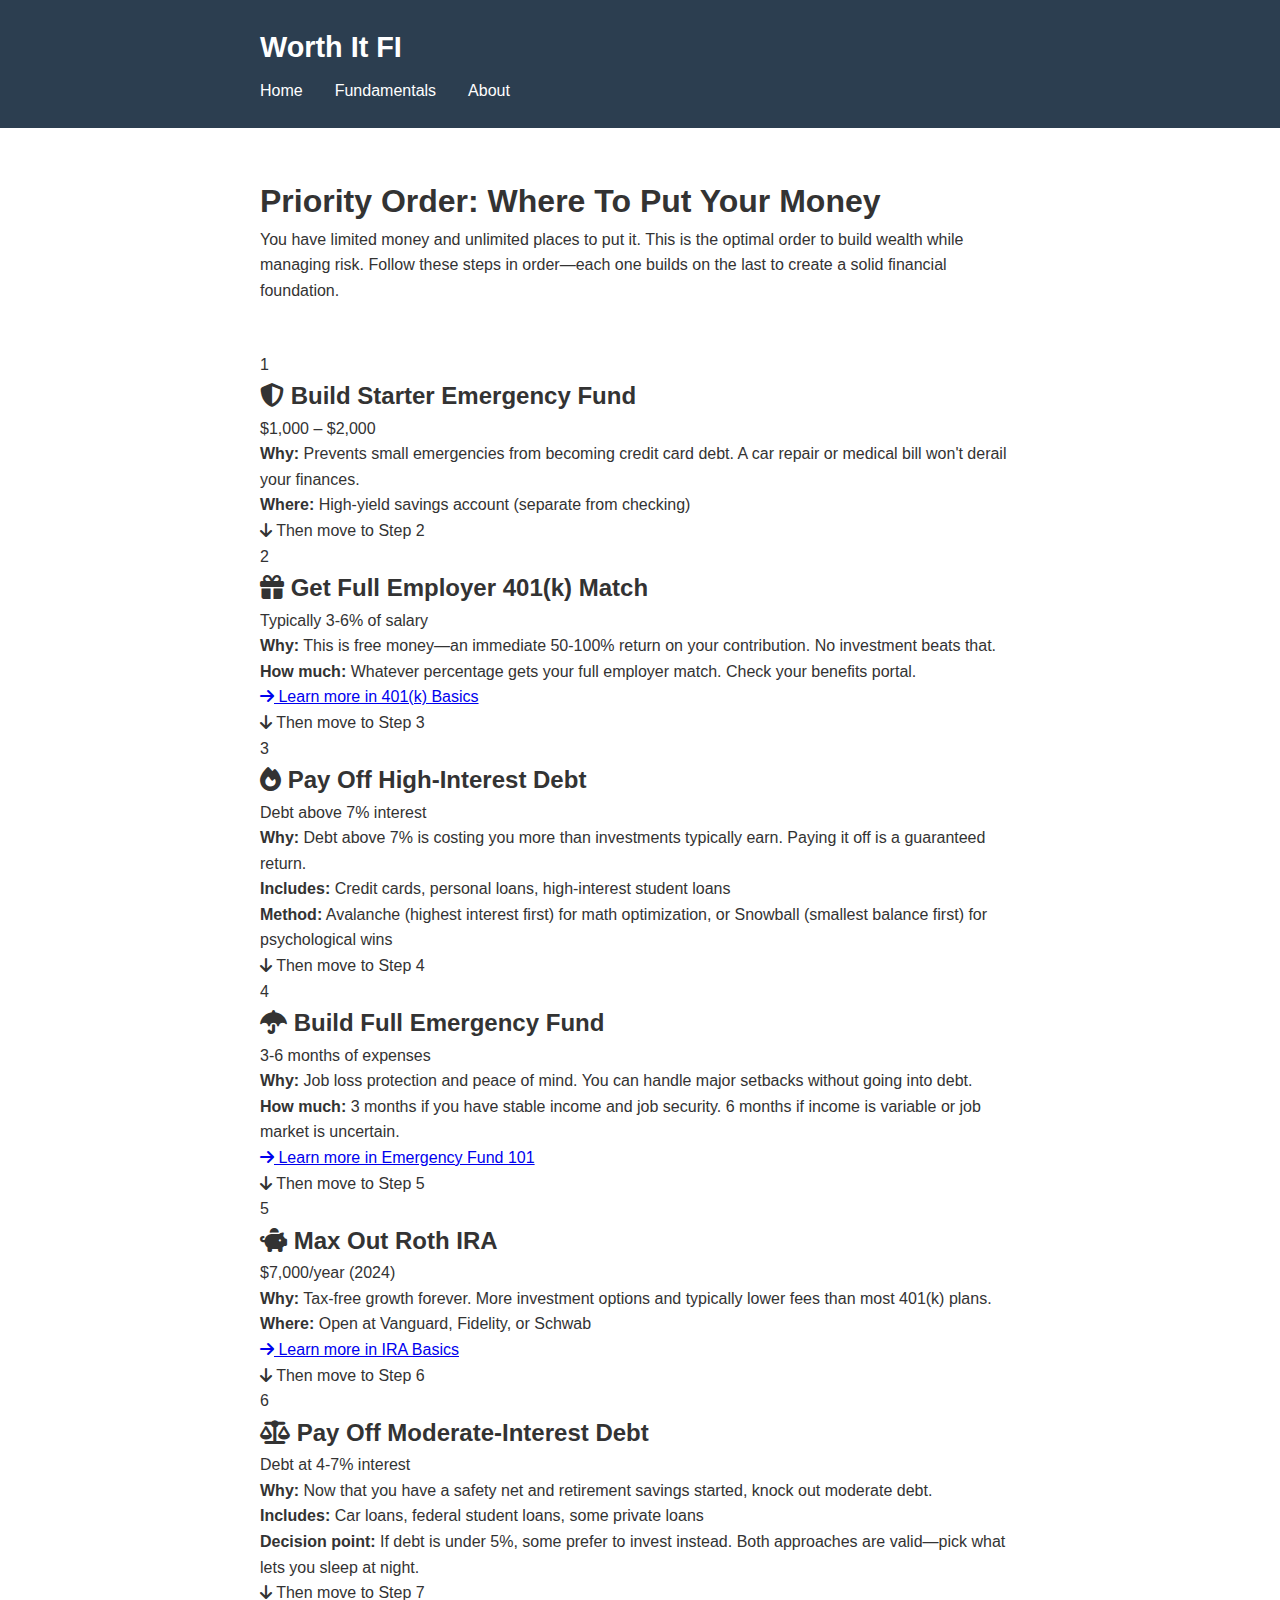
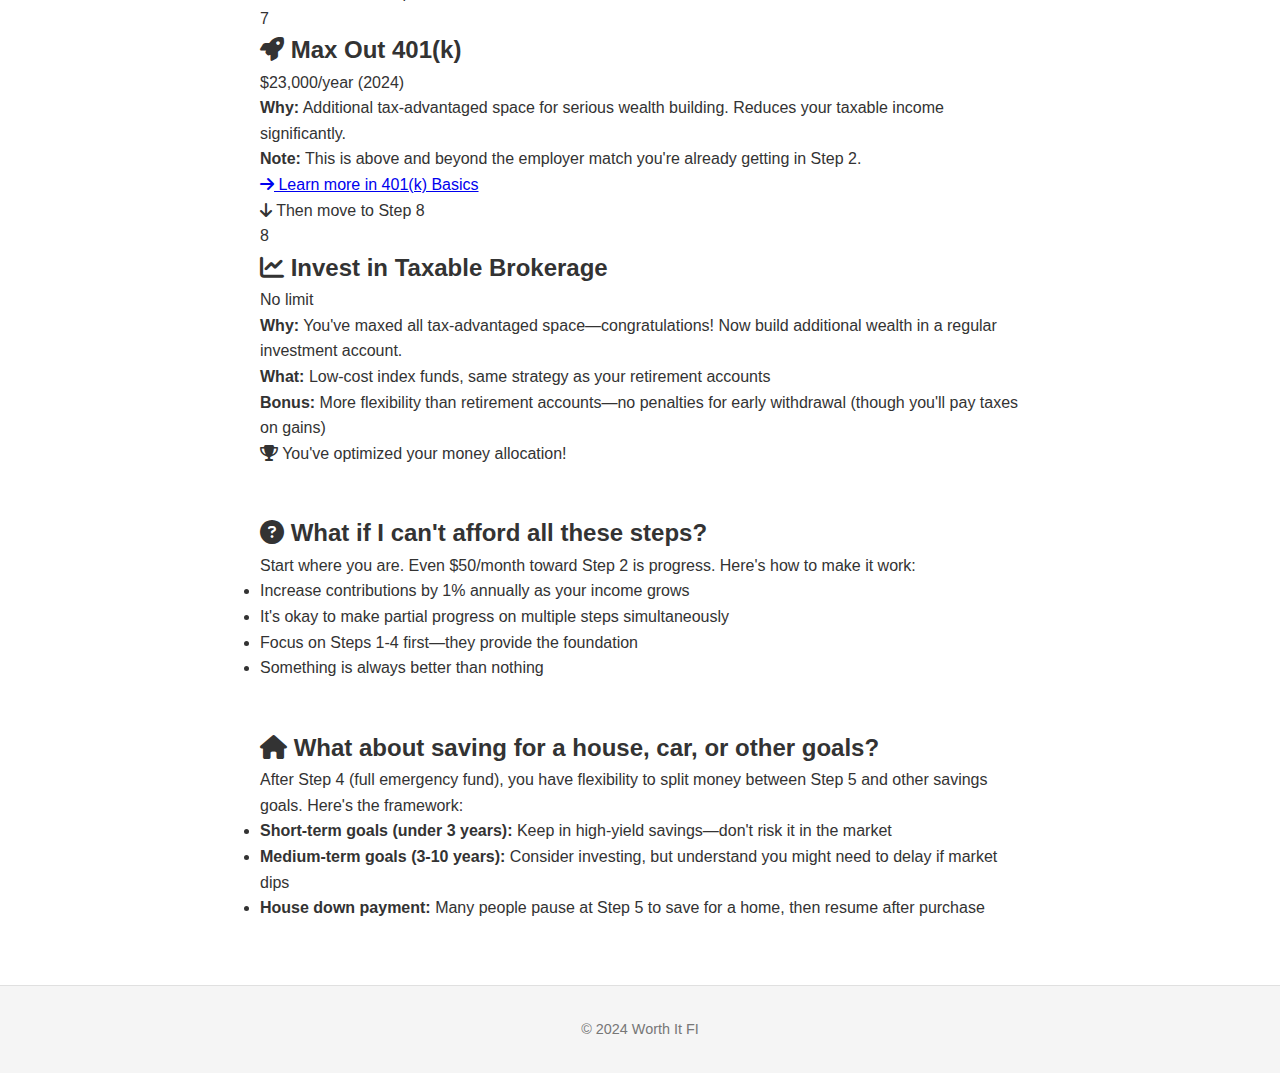
<file: fundamentals/priority-order.html>
<!DOCTYPE html>
<html lang="en">
<head>
    <meta charset="UTF-8">
    <meta name="viewport" content="width=device-width, initial-scale=1.0">
    <title>Priority Order: Where To Put Your Money - Worth It FI</title>
    <link rel="stylesheet" href="https://cdnjs.cloudflare.com/ajax/libs/font-awesome/6.5.1/css/all.min.css">
    <link rel="stylesheet" href="../style.css">
</head>
<body>
    <header>
        <div class="container">
            <h1 class="site-title">Worth It FI</h1>
            <nav>
                <ul>
                    <li><a href="../index.html">Home</a></li>
                    <li class="dropdown">
                        <a href="#" class="dropbtn">Fundamentals</a>
                        <div class="dropdown-content">
                            <a href="401k-ira-basics.html">401(k) & IRA Overview</a>
                            <a href="401k-basics.html">401(k) Basics</a>
                            <a href="ira-basics.html">IRA Basics</a>
                            <a href="priority-order.html">Priority Order</a>
                            <a href="emergency-fund-101.html">Emergency Fund 101</a>
                            <a href="wealth-milestones.html">Wealth Building Milestones</a>
                            <a href="#" class="coming-soon">Budgeting That Actually Works <span>(Coming Soon)</span></a>
                            <a href="#" class="coming-soon">Index Fund Investing <span>(Coming Soon)</span></a>
                        </div>
                    </li>
                    <li><a href="../about.html">About</a></li>
                </ul>
            </nav>
        </div>
    </header>

    <main class="container">
        <article class="article-content">
            <h1>Priority Order: Where To Put Your Money</h1>

            <section class="content-section">
                <p>You have limited money and unlimited places to put it. This is the optimal order to build wealth while managing risk. Follow these steps in order—each one builds on the last to create a solid financial foundation.</p>
            </section>

            <section class="priority-steps">

                <div class="priority-step step-1">
                    <div class="step-number">1</div>
                    <div class="step-content">
                        <h2><i class="fa-solid fa-shield-halved"></i> Build Starter Emergency Fund</h2>
                        <div class="step-target">$1,000 – $2,000</div>
                        <div class="step-details">
                            <p><strong>Why:</strong> Prevents small emergencies from becoming credit card debt. A car repair or medical bill won't derail your finances.</p>
                            <p><strong>Where:</strong> High-yield savings account (separate from checking)</p>
                        </div>
                        <div class="step-next"><i class="fa-solid fa-arrow-down"></i> Then move to Step 2</div>
                    </div>
                </div>

                <div class="priority-step step-2">
                    <div class="step-number">2</div>
                    <div class="step-content">
                        <h2><i class="fa-solid fa-gift"></i> Get Full Employer 401(k) Match</h2>
                        <div class="step-target">Typically 3-6% of salary</div>
                        <div class="step-details">
                            <p><strong>Why:</strong> This is free money—an immediate 50-100% return on your contribution. No investment beats that.</p>
                            <p><strong>How much:</strong> Whatever percentage gets your full employer match. Check your benefits portal.</p>
                            <p class="step-link"><a href="401k-basics.html"><i class="fa-solid fa-arrow-right"></i> Learn more in 401(k) Basics</a></p>
                        </div>
                        <div class="step-next"><i class="fa-solid fa-arrow-down"></i> Then move to Step 3</div>
                    </div>
                </div>

                <div class="priority-step step-3">
                    <div class="step-number">3</div>
                    <div class="step-content">
                        <h2><i class="fa-solid fa-fire"></i> Pay Off High-Interest Debt</h2>
                        <div class="step-target">Debt above 7% interest</div>
                        <div class="step-details">
                            <p><strong>Why:</strong> Debt above 7% is costing you more than investments typically earn. Paying it off is a guaranteed return.</p>
                            <p><strong>Includes:</strong> Credit cards, personal loans, high-interest student loans</p>
                            <p><strong>Method:</strong> Avalanche (highest interest first) for math optimization, or Snowball (smallest balance first) for psychological wins</p>
                        </div>
                        <div class="step-next"><i class="fa-solid fa-arrow-down"></i> Then move to Step 4</div>
                    </div>
                </div>

                <div class="priority-step step-4">
                    <div class="step-number">4</div>
                    <div class="step-content">
                        <h2><i class="fa-solid fa-umbrella"></i> Build Full Emergency Fund</h2>
                        <div class="step-target">3-6 months of expenses</div>
                        <div class="step-details">
                            <p><strong>Why:</strong> Job loss protection and peace of mind. You can handle major setbacks without going into debt.</p>
                            <p><strong>How much:</strong> 3 months if you have stable income and job security. 6 months if income is variable or job market is uncertain.</p>
                            <p class="step-link"><a href="emergency-fund-101.html"><i class="fa-solid fa-arrow-right"></i> Learn more in Emergency Fund 101</a></p>
                        </div>
                        <div class="step-next"><i class="fa-solid fa-arrow-down"></i> Then move to Step 5</div>
                    </div>
                </div>

                <div class="priority-step step-5">
                    <div class="step-number">5</div>
                    <div class="step-content">
                        <h2><i class="fa-solid fa-piggy-bank"></i> Max Out Roth IRA</h2>
                        <div class="step-target">$7,000/year (2024)</div>
                        <div class="step-details">
                            <p><strong>Why:</strong> Tax-free growth forever. More investment options and typically lower fees than most 401(k) plans.</p>
                            <p><strong>Where:</strong> Open at Vanguard, Fidelity, or Schwab</p>
                            <p class="step-link"><a href="ira-basics.html"><i class="fa-solid fa-arrow-right"></i> Learn more in IRA Basics</a></p>
                        </div>
                        <div class="step-next"><i class="fa-solid fa-arrow-down"></i> Then move to Step 6</div>
                    </div>
                </div>

                <div class="priority-step step-6">
                    <div class="step-number">6</div>
                    <div class="step-content">
                        <h2><i class="fa-solid fa-scale-balanced"></i> Pay Off Moderate-Interest Debt</h2>
                        <div class="step-target">Debt at 4-7% interest</div>
                        <div class="step-details">
                            <p><strong>Why:</strong> Now that you have a safety net and retirement savings started, knock out moderate debt.</p>
                            <p><strong>Includes:</strong> Car loans, federal student loans, some private loans</p>
                            <p><strong>Decision point:</strong> If debt is under 5%, some prefer to invest instead. Both approaches are valid—pick what lets you sleep at night.</p>
                        </div>
                        <div class="step-next"><i class="fa-solid fa-arrow-down"></i> Then move to Step 7</div>
                    </div>
                </div>

                <div class="priority-step step-7">
                    <div class="step-number">7</div>
                    <div class="step-content">
                        <h2><i class="fa-solid fa-rocket"></i> Max Out 401(k)</h2>
                        <div class="step-target">$23,000/year (2024)</div>
                        <div class="step-details">
                            <p><strong>Why:</strong> Additional tax-advantaged space for serious wealth building. Reduces your taxable income significantly.</p>
                            <p><strong>Note:</strong> This is above and beyond the employer match you're already getting in Step 2.</p>
                            <p class="step-link"><a href="401k-basics.html"><i class="fa-solid fa-arrow-right"></i> Learn more in 401(k) Basics</a></p>
                        </div>
                        <div class="step-next"><i class="fa-solid fa-arrow-down"></i> Then move to Step 8</div>
                    </div>
                </div>

                <div class="priority-step step-8">
                    <div class="step-number">8</div>
                    <div class="step-content">
                        <h2><i class="fa-solid fa-chart-line"></i> Invest in Taxable Brokerage</h2>
                        <div class="step-target">No limit</div>
                        <div class="step-details">
                            <p><strong>Why:</strong> You've maxed all tax-advantaged space—congratulations! Now build additional wealth in a regular investment account.</p>
                            <p><strong>What:</strong> Low-cost index funds, same strategy as your retirement accounts</p>
                            <p><strong>Bonus:</strong> More flexibility than retirement accounts—no penalties for early withdrawal (though you'll pay taxes on gains)</p>
                        </div>
                        <div class="step-final"><i class="fa-solid fa-trophy"></i> You've optimized your money allocation!</div>
                    </div>
                </div>

            </section>

            <section class="content-section callout-section">
                <h2><i class="fa-solid fa-circle-question"></i> What if I can't afford all these steps?</h2>
                <p>Start where you are. Even $50/month toward Step 2 is progress. Here's how to make it work:</p>
                <ul>
                    <li>Increase contributions by 1% annually as your income grows</li>
                    <li>It's okay to make partial progress on multiple steps simultaneously</li>
                    <li>Focus on Steps 1-4 first—they provide the foundation</li>
                    <li>Something is always better than nothing</li>
                </ul>
            </section>

            <section class="content-section callout-section">
                <h2><i class="fa-solid fa-house"></i> What about saving for a house, car, or other goals?</h2>
                <p>After Step 4 (full emergency fund), you have flexibility to split money between Step 5 and other savings goals. Here's the framework:</p>
                <ul>
                    <li><strong>Short-term goals (under 3 years):</strong> Keep in high-yield savings—don't risk it in the market</li>
                    <li><strong>Medium-term goals (3-10 years):</strong> Consider investing, but understand you might need to delay if market dips</li>
                    <li><strong>House down payment:</strong> Many people pause at Step 5 to save for a home, then resume after purchase</li>
                </ul>
            </section>

        </article>
    </main>

    <footer>
        <div class="container">
            <p>&copy; 2024 Worth It FI</p>
        </div>
    </footer>
</body>
</html>
</file>
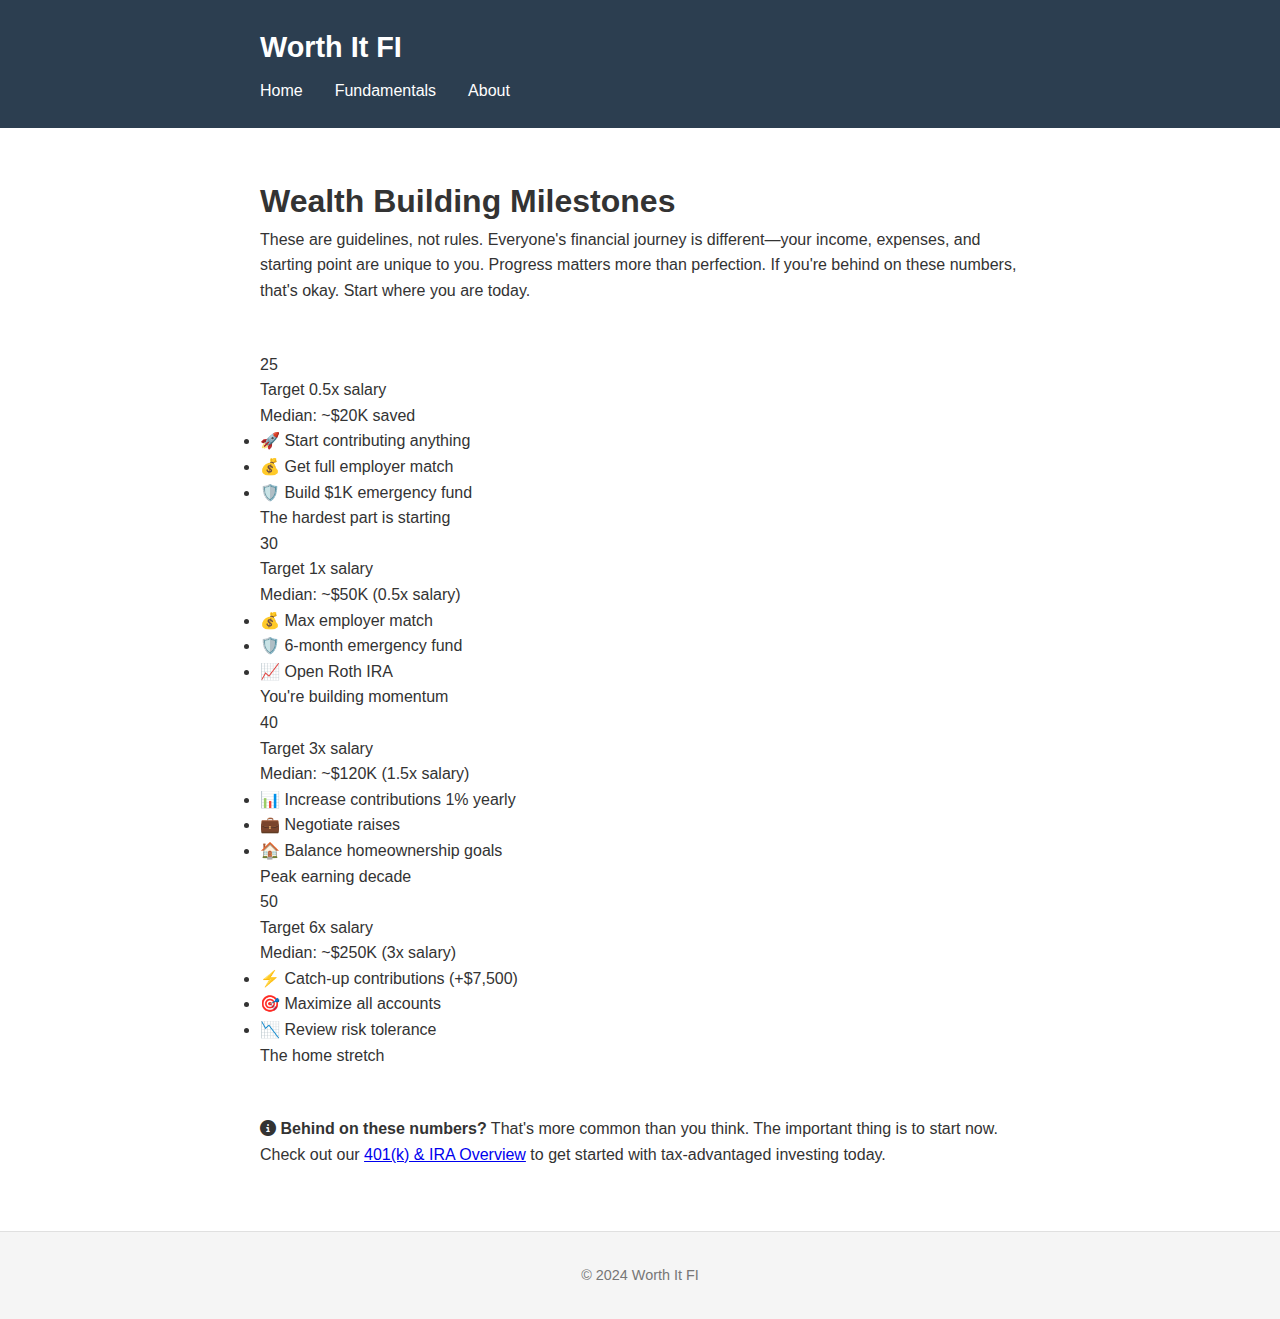
<file: fundamentals/wealth-milestones.html>
<!DOCTYPE html>
<html lang="en">
<head>
    <meta charset="UTF-8">
    <meta name="viewport" content="width=device-width, initial-scale=1.0">
    <title>Wealth Building Milestones - Worth It FI</title>
    <link rel="stylesheet" href="https://cdnjs.cloudflare.com/ajax/libs/font-awesome/6.5.1/css/all.min.css">
    <link rel="stylesheet" href="../style.css">
</head>
<body>
    <header>
        <div class="container">
            <h1 class="site-title">Worth It FI</h1>
            <nav>
                <ul>
                    <li><a href="../index.html">Home</a></li>
                    <li class="dropdown">
                        <a href="#" class="dropbtn">Fundamentals</a>
                        <div class="dropdown-content">
                            <a href="401k-ira-basics.html">401(k) & IRA Overview</a>
                            <a href="401k-basics.html">401(k) Basics</a>
                            <a href="ira-basics.html">IRA Basics</a>
                            <a href="emergency-fund-101.html">Emergency Fund 101</a>
                            <a href="wealth-milestones.html">Wealth Building Milestones</a>
                            <a href="#" class="coming-soon">Budgeting That Actually Works <span>(Coming Soon)</span></a>
                            <a href="#" class="coming-soon">Index Fund Investing <span>(Coming Soon)</span></a>
                        </div>
                    </li>
                    <li><a href="../about.html">About</a></li>
                </ul>
            </nav>
        </div>
    </header>

    <main class="container">
        <article class="article-content">
            <h1>Wealth Building Milestones</h1>

            <section class="content-section">
                <p>These are guidelines, not rules. Everyone's financial journey is different—your income, expenses, and starting point are unique to you. Progress matters more than perfection. If you're behind on these numbers, that's okay. Start where you are today.</p>
            </section>

            <section class="milestone-cards">
                <div class="milestone-card card-age-25">
                    <div class="milestone-age">25</div>
                    <div class="milestone-target">
                        <span class="target-label">Target</span>
                        <span class="target-value">0.5x salary</span>
                    </div>
                    <div class="milestone-median">
                        Median: ~$20K saved
                    </div>
                    <ul class="milestone-focus">
                        <li><span class="focus-icon">🚀</span> Start contributing anything</li>
                        <li><span class="focus-icon">💰</span> Get full employer match</li>
                        <li><span class="focus-icon">🛡️</span> Build $1K emergency fund</li>
                    </ul>
                    <div class="milestone-phrase">The hardest part is starting</div>
                </div>

                <div class="milestone-card card-age-30">
                    <div class="milestone-age">30</div>
                    <div class="milestone-target">
                        <span class="target-label">Target</span>
                        <span class="target-value">1x salary</span>
                    </div>
                    <div class="milestone-median">
                        Median: ~$50K (0.5x salary)
                    </div>
                    <ul class="milestone-focus">
                        <li><span class="focus-icon">💰</span> Max employer match</li>
                        <li><span class="focus-icon">🛡️</span> 6-month emergency fund</li>
                        <li><span class="focus-icon">📈</span> Open Roth IRA</li>
                    </ul>
                    <div class="milestone-phrase">You're building momentum</div>
                </div>

                <div class="milestone-card card-age-40">
                    <div class="milestone-age">40</div>
                    <div class="milestone-target">
                        <span class="target-label">Target</span>
                        <span class="target-value">3x salary</span>
                    </div>
                    <div class="milestone-median">
                        Median: ~$120K (1.5x salary)
                    </div>
                    <ul class="milestone-focus">
                        <li><span class="focus-icon">📊</span> Increase contributions 1% yearly</li>
                        <li><span class="focus-icon">💼</span> Negotiate raises</li>
                        <li><span class="focus-icon">🏠</span> Balance homeownership goals</li>
                    </ul>
                    <div class="milestone-phrase">Peak earning decade</div>
                </div>

                <div class="milestone-card card-age-50">
                    <div class="milestone-age">50</div>
                    <div class="milestone-target">
                        <span class="target-label">Target</span>
                        <span class="target-value">6x salary</span>
                    </div>
                    <div class="milestone-median">
                        Median: ~$250K (3x salary)
                    </div>
                    <ul class="milestone-focus">
                        <li><span class="focus-icon">⚡</span> Catch-up contributions (+$7,500)</li>
                        <li><span class="focus-icon">🎯</span> Maximize all accounts</li>
                        <li><span class="focus-icon">📉</span> Review risk tolerance</li>
                    </ul>
                    <div class="milestone-phrase">The home stretch</div>
                </div>
            </section>

            <section class="content-section callout-section">
                <p><i class="fa-solid fa-circle-info"></i> <strong>Behind on these numbers?</strong> That's more common than you think. The important thing is to start now. Check out our <a href="401k-ira-basics.html">401(k) & IRA Overview</a> to get started with tax-advantaged investing today.</p>
            </section>

        </article>
    </main>

    <footer>
        <div class="container">
            <p>&copy; 2024 Worth It FI</p>
        </div>
    </footer>
</body>
</html>
</file>
<file: style.css>
/* Reset and Base Styles */
* {
    margin: 0;
    padding: 0;
    box-sizing: border-box;
}

body {
    font-family: -apple-system, BlinkMacSystemFont, 'Segoe UI', Roboto, Oxygen, Ubuntu, Cantarell, sans-serif;
    line-height: 1.6;
    color: #333;
    background-color: #fff;
}

.container {
    max-width: 800px;
    margin: 0 auto;
    padding: 0 20px;
}

/* Header */
header {
    background-color: #2c3e50;
    color: #fff;
    padding: 1.5rem 0;
    margin-bottom: 3rem;
}

.site-title {
    font-size: 1.8rem;
    font-weight: 600;
    margin-bottom: 0.5rem;
}

nav ul {
    list-style: none;
    display: flex;
    gap: 2rem;
}

nav li {
    position: relative;
}

nav a {
    color: #fff;
    text-decoration: none;
    font-size: 1rem;
    transition: opacity 0.2s;
}

nav a:hover {
    opacity: 0.8;
}

/* Dropdown */
.dropdown {
    position: relative;
    display: inline-block;
}

.dropdown-content {
    display: none;
    position: absolute;
    background-color: #34495e;
    min-width: 250px;
    box-shadow: 0px 8px 16px 0px rgba(0,0,0,0.2);
    z-index: 1000;
    top: 100%;
    left: -10px;
    padding-top: 10px;
    margin-top: -10px;
    border-radius: 4px;
}

.dropdown-content a {
    color: #fff;
    padding: 12px 16px;
    text-decoration: none;
    display: block;
    font-size: 0.95rem;
}

.dropdown-content a:first-child {
    border-radius: 4px 4px 0 0;
}

.dropdown-content a:last-child {
    border-radius: 0 0 4px 4px;
}

.dropdown-content a:hover {
    background-color: #2c3e50;
}

.dropdown-content a.coming-soon {
    color: #bdc3c7;
    cursor: default;
}

.dropdown-content a.coming-soon:hover {
    background-color: #34495e;
}

.dropdown-content a.coming-soon span {
    font-size: 0.85rem;
    font-style: italic;
}

.dropdown:hover .dropdown-content {
    display: block;
}


/* Main Content */
main {
    margin-bottom: 4rem;
}

.hero {
    margin-bottom: 2.5rem;
    padding-bottom: 2rem;
    border-bottom: 2px solid #e0e0e0;
}

.hero h2 {
    font-size: 2.2rem;
    margin-bottom: 0.5rem;
    color: #2c3e50;
}

.subtitle {
    font-size: 1.2rem;
    color: #555;
}

.intro {
    margin-bottom: 3rem;
    font-size: 1.1rem;
    line-height: 1.7;
}

.intro p {
    margin-bottom: 1rem;
}

/* Sections */
section {
    margin-bottom: 3rem;
}

h3 {
    font-size: 1.6rem;
    margin-bottom: 1rem;
    color: #2c3e50;
}

.coming-soon ul {
    margin-left: 2rem;
    margin-top: 1rem;
}

.coming-soon li {
    margin-bottom: 0.8rem;
    font-size: 1.05rem;
    line-height: 1.6;
}

/* Footer */
footer {
    background-color: #f5f5f5;
    padding: 2rem 0;
    margin-top: 4rem;
    border-top: 1px solid #e0e0e0;
}

footer p {
    color: #777;
    text-align: center;
    font-size: 0.9rem;
}

/* Mobile Responsive */
@media (max-width: 600px) {
    .hero h2 {
        font-size: 1.8rem;
    }
    
    .site-title {
        font-size: 1.5rem;
    }
    
    nav ul {
        gap: 1rem;
    }
}
</file>
